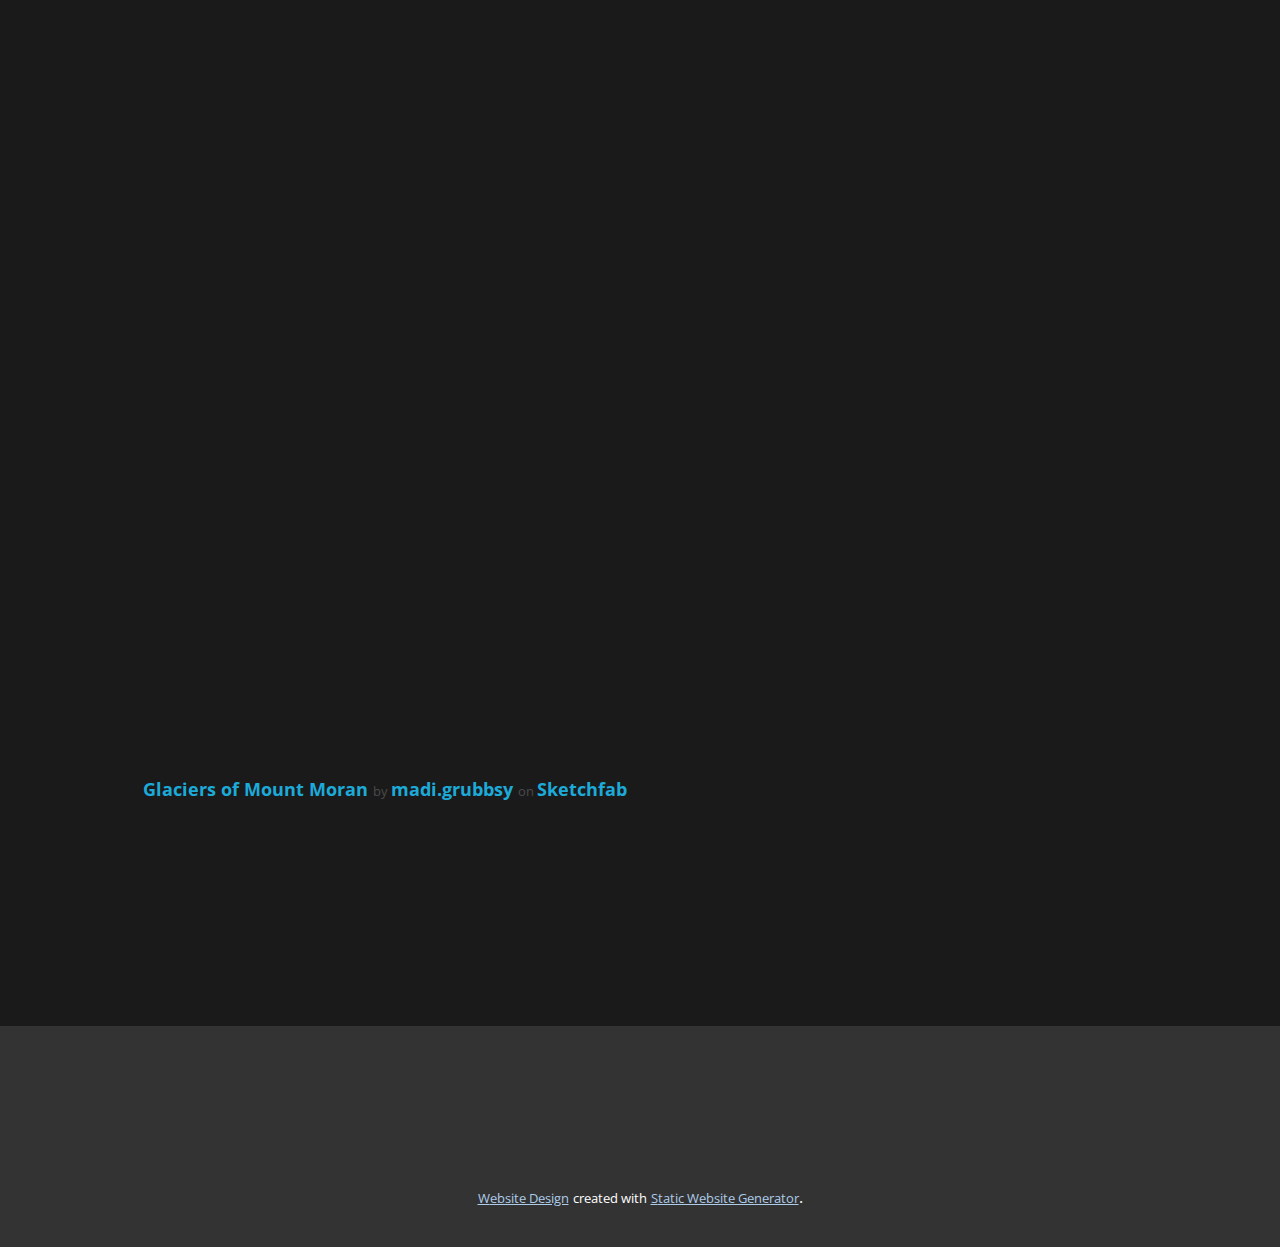
<file: index.html>
<!DOCTYPE html>
<html style="font-size: 16px;" lang="en"><head>
    <meta name="viewport" content="width=device-width, initial-scale=1.0">
    <meta charset="utf-8">
    <meta name="keywords" content="">
    <meta name="description" content="">
    <title>Home</title>
    <link rel="stylesheet" href="nicepage.css" media="screen">
<link rel="stylesheet" href="Home.css" media="screen">
    <script class="u-script" type="text/javascript" src="jquery.js" defer=""></script>
    <script class="u-script" type="text/javascript" src="nicepage.js" defer=""></script>
    <meta name="generator" content="Nicepage 5.17.1, nicepage.com">
    <link id="u-theme-google-font" rel="stylesheet" href="https://fonts.googleapis.com/css?family=Roboto:100,100i,300,300i,400,400i,500,500i,700,700i,900,900i|Open+Sans:300,300i,400,400i,500,500i,600,600i,700,700i,800,800i">
    
    
    
    <script type="application/ld+json">{
		"@context": "http://schema.org",
		"@type": "Organization",
		"name": "Site3"
}</script>
    <meta name="theme-color" content="#478ac9">
    <meta property="og:title" content="Home">
    <meta property="og:description" content="">
    <meta property="og:type" content="website">
  <meta data-intl-tel-input-cdn-path="intlTelInput/"></head>
  <body data-home-page="Home.html" data-home-page-title="Home" class="u-body u-xl-mode" data-lang="en">
    <section class="u-clearfix u-grey-90 u-section-1" id="sec-33be">
      <div class="u-clearfix u-sheet u-sheet-1">
        <div class="u-clearfix u-custom-html u-custom-html-1">
          <div class="sketchfab-embed-wrapper">
            <iframe title="Glaciers of Mount Moran" frameborder="0" allowfullscreen="" mozallowfullscreen="true" webkitallowfullscreen="true" allow="autoplay; fullscreen; xr-spatial-tracking" xr-spatial-tracking="" execution-while-out-of-viewport="" execution-while-not-rendered="" web-share="" width="1000" height="600" src="https://sketchfab.com/models/2e7efb008a8d41e18da222446f30d599/embed?autostart=1&amp;annotations_visible=1"></iframe>
            <p style="font-size: 13px; font-weight: normal; margin: 5px; color: #4A4A4A;">
              <a href="https://sketchfab.com/3d-models/glaciers-of-mount-moran-2e7efb008a8d41e18da222446f30d599?utm_medium=embed&amp;utm_campaign=share-popup&amp;utm_content=2e7efb008a8d41e18da222446f30d599" target="_blank" rel="nofollow" style="font-weight: bold; color: #1CAAD9;"> Glaciers of Mount Moran </a> by <a href="https://sketchfab.com/madi.grubbsy?utm_medium=embed&amp;utm_campaign=share-popup&amp;utm_content=2e7efb008a8d41e18da222446f30d599" target="_blank" rel="nofollow" style="font-weight: bold; color: #1CAAD9;"> madi.grubbsy </a> on <a href="https://sketchfab.com?utm_medium=embed&amp;utm_campaign=share-popup&amp;utm_content=2e7efb008a8d41e18da222446f30d599" target="_blank" rel="nofollow" style="font-weight: bold; color: #1CAAD9;">Sketchfab</a>
            </p>
          </div>
        </div>
      </div>
    </section>
    
    
    
    <footer class="u-align-center u-clearfix u-footer u-grey-80 u-footer" id="sec-cf91"><div class="u-clearfix u-sheet u-sheet-1"></div></footer>
    <section class="u-backlink u-clearfix u-grey-80">
      <a class="u-link" href="https://nicepage.com/website-design" target="_blank">
        <span>Website Design</span>
      </a>
      <p class="u-text">
        <span>created with</span>
      </p>
      <a class="u-link" href="https://nicepage.com/static-site-generator" target="_blank">
        <span>Static Website Generator</span>
      </a>. 
    </section>
  
</body></html>
</file>
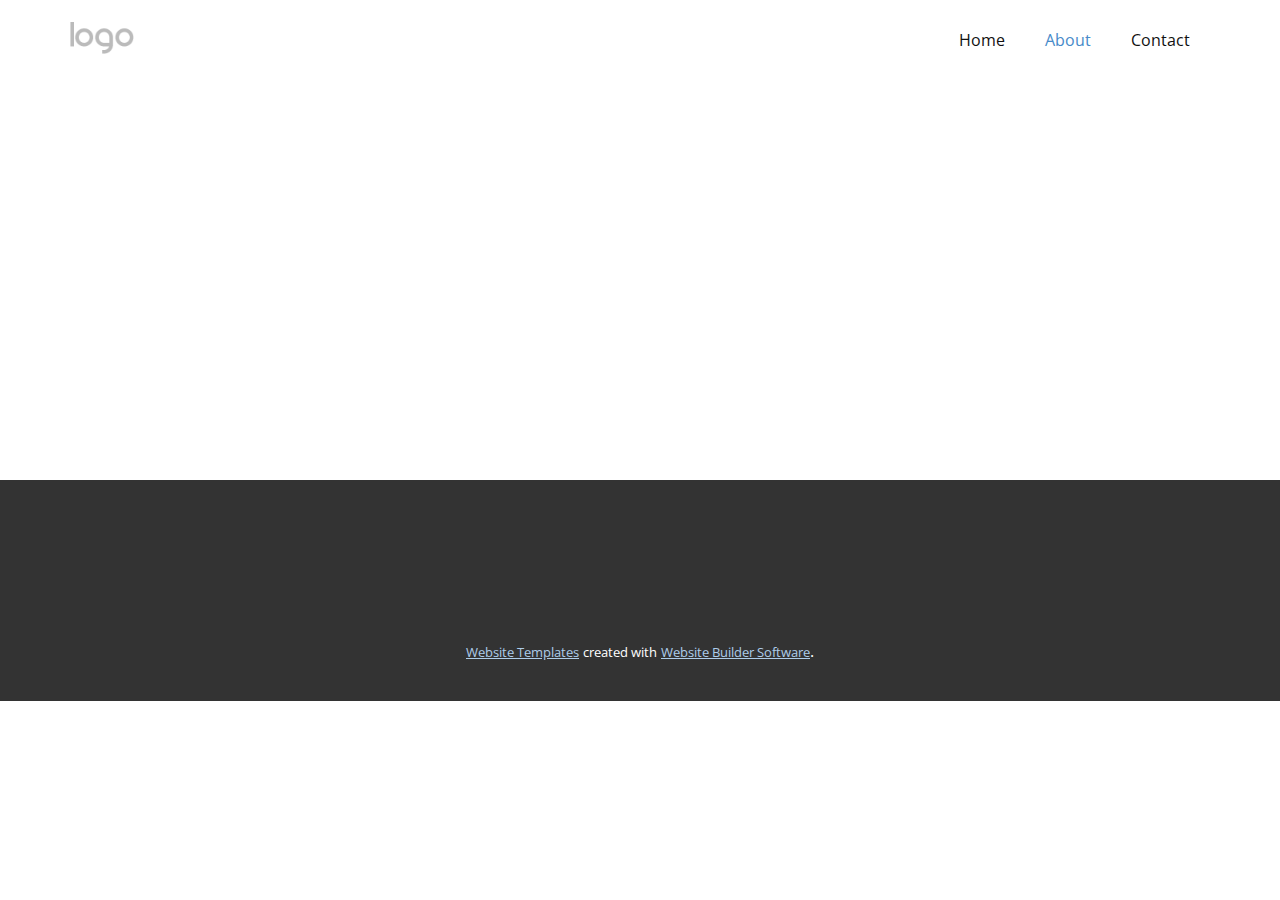
<file: About.html>
<!DOCTYPE html>
<html style="font-size: 16px;" lang="en"><head>
    <meta name="viewport" content="width=device-width, initial-scale=1.0">
    <meta charset="utf-8">
    <meta name="keywords" content="">
    <meta name="description" content="">
    <title>About</title>
    <link rel="stylesheet" href="nicepage.css" media="screen">
<link rel="stylesheet" href="About.css" media="screen">
    <script class="u-script" type="text/javascript" src="jquery.js" defer=""></script>
    <script class="u-script" type="text/javascript" src="nicepage.js" defer=""></script>
    <meta name="generator" content="Nicepage 5.17.1, nicepage.com">
    <link id="u-theme-google-font" rel="stylesheet" href="https://fonts.googleapis.com/css?family=Roboto:100,100i,300,300i,400,400i,500,500i,700,700i,900,900i|Open+Sans:300,300i,400,400i,500,500i,600,600i,700,700i,800,800i">
    
    
    
    <script type="application/ld+json">{
		"@context": "http://schema.org",
		"@type": "Organization",
		"name": "Site3",
		"logo": "images/default-logo.png"
}</script>
    <meta name="theme-color" content="#478ac9">
    <meta property="og:title" content="About">
    <meta property="og:description" content="">
    <meta property="og:type" content="website">
  <meta data-intl-tel-input-cdn-path="intlTelInput/"></head>
  <body class="u-body u-xl-mode" data-lang="en"><header class="u-clearfix u-header u-header" id="sec-cfe3"><div class="u-clearfix u-sheet u-valign-middle u-sheet-1">
        <a href="https://nicepage.com" class="u-image u-logo u-image-1">
          <img src="images/default-logo.png" class="u-logo-image u-logo-image-1">
        </a>
        <nav class="u-menu u-menu-dropdown u-offcanvas u-menu-1">
          <div class="menu-collapse" style="font-size: 1rem; letter-spacing: 0px;">
            <a class="u-button-style u-custom-left-right-menu-spacing u-custom-padding-bottom u-custom-top-bottom-menu-spacing u-nav-link u-text-active-palette-1-base u-text-hover-palette-2-base" href="#">
              <svg class="u-svg-link" viewBox="0 0 24 24"><use xmlns:xlink="http://www.w3.org/1999/xlink" xlink:href="#menu-hamburger"></use></svg>
              <svg class="u-svg-content" version="1.1" id="menu-hamburger" viewBox="0 0 16 16" x="0px" y="0px" xmlns:xlink="http://www.w3.org/1999/xlink" xmlns="http://www.w3.org/2000/svg"><g><rect y="1" width="16" height="2"></rect><rect y="7" width="16" height="2"></rect><rect y="13" width="16" height="2"></rect>
</g></svg>
            </a>
          </div>
          <div class="u-nav-container">
            <ul class="u-nav u-unstyled u-nav-1"><li class="u-nav-item"><a class="u-button-style u-nav-link u-text-active-palette-1-base u-text-hover-palette-2-base" href="Home.html" style="padding: 10px 20px;">Home</a>
</li><li class="u-nav-item"><a class="u-button-style u-nav-link u-text-active-palette-1-base u-text-hover-palette-2-base" href="About.html" style="padding: 10px 20px;">About</a>
</li><li class="u-nav-item"><a class="u-button-style u-nav-link u-text-active-palette-1-base u-text-hover-palette-2-base" href="Contact.html" style="padding: 10px 20px;">Contact</a>
</li></ul>
          </div>
          <div class="u-nav-container-collapse">
            <div class="u-black u-container-style u-inner-container-layout u-opacity u-opacity-95 u-sidenav">
              <div class="u-inner-container-layout u-sidenav-overflow">
                <div class="u-menu-close"></div>
                <ul class="u-align-center u-nav u-popupmenu-items u-unstyled u-nav-2"><li class="u-nav-item"><a class="u-button-style u-nav-link" href="Home.html">Home</a>
</li><li class="u-nav-item"><a class="u-button-style u-nav-link" href="About.html">About</a>
</li><li class="u-nav-item"><a class="u-button-style u-nav-link" href="Contact.html">Contact</a>
</li></ul>
              </div>
            </div>
            <div class="u-black u-menu-overlay u-opacity u-opacity-70"></div>
          </div>
        </nav>
      </div></header>
    <section class="u-clearfix u-section-1" id="sec-f088">
      <div class="u-clearfix u-sheet u-sheet-1"></div>
    </section>
    
    
    
    <footer class="u-align-center u-clearfix u-footer u-grey-80 u-footer" id="sec-cf91"><div class="u-clearfix u-sheet u-sheet-1"></div></footer>
    <section class="u-backlink u-clearfix u-grey-80">
      <a class="u-link" href="https://nicepage.com/website-templates" target="_blank">
        <span>Website Templates</span>
      </a>
      <p class="u-text">
        <span>created with</span>
      </p>
      <a class="u-link" href="" target="_blank">
        <span>Website Builder Software</span>
      </a>. 
    </section>
  
</body></html>
</file>
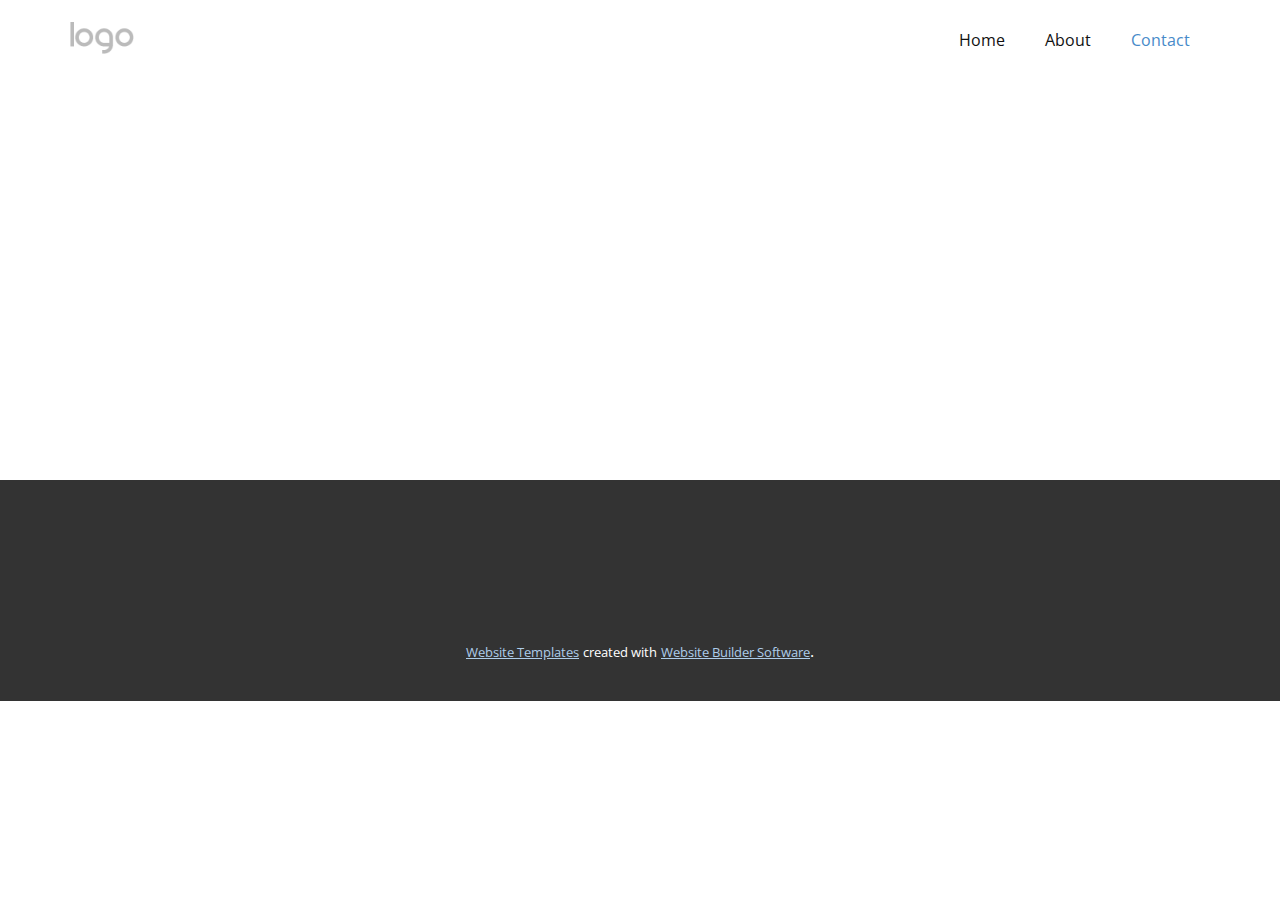
<file: Contact.html>
<!DOCTYPE html>
<html style="font-size: 16px;" lang="en"><head>
    <meta name="viewport" content="width=device-width, initial-scale=1.0">
    <meta charset="utf-8">
    <meta name="keywords" content="">
    <meta name="description" content="">
    <title>Contact</title>
    <link rel="stylesheet" href="nicepage.css" media="screen">
<link rel="stylesheet" href="Contact.css" media="screen">
    <script class="u-script" type="text/javascript" src="jquery.js" defer=""></script>
    <script class="u-script" type="text/javascript" src="nicepage.js" defer=""></script>
    <meta name="generator" content="Nicepage 5.17.1, nicepage.com">
    <link id="u-theme-google-font" rel="stylesheet" href="https://fonts.googleapis.com/css?family=Roboto:100,100i,300,300i,400,400i,500,500i,700,700i,900,900i|Open+Sans:300,300i,400,400i,500,500i,600,600i,700,700i,800,800i">
    
    
    
    <script type="application/ld+json">{
		"@context": "http://schema.org",
		"@type": "Organization",
		"name": "Site3",
		"logo": "images/default-logo.png"
}</script>
    <meta name="theme-color" content="#478ac9">
    <meta property="og:title" content="Contact">
    <meta property="og:description" content="">
    <meta property="og:type" content="website">
  <meta data-intl-tel-input-cdn-path="intlTelInput/"></head>
  <body class="u-body u-xl-mode" data-lang="en"><header class="u-clearfix u-header u-header" id="sec-cfe3"><div class="u-clearfix u-sheet u-valign-middle u-sheet-1">
        <a href="https://nicepage.com" class="u-image u-logo u-image-1">
          <img src="images/default-logo.png" class="u-logo-image u-logo-image-1">
        </a>
        <nav class="u-menu u-menu-dropdown u-offcanvas u-menu-1">
          <div class="menu-collapse" style="font-size: 1rem; letter-spacing: 0px;">
            <a class="u-button-style u-custom-left-right-menu-spacing u-custom-padding-bottom u-custom-top-bottom-menu-spacing u-nav-link u-text-active-palette-1-base u-text-hover-palette-2-base" href="#">
              <svg class="u-svg-link" viewBox="0 0 24 24"><use xmlns:xlink="http://www.w3.org/1999/xlink" xlink:href="#menu-hamburger"></use></svg>
              <svg class="u-svg-content" version="1.1" id="menu-hamburger" viewBox="0 0 16 16" x="0px" y="0px" xmlns:xlink="http://www.w3.org/1999/xlink" xmlns="http://www.w3.org/2000/svg"><g><rect y="1" width="16" height="2"></rect><rect y="7" width="16" height="2"></rect><rect y="13" width="16" height="2"></rect>
</g></svg>
            </a>
          </div>
          <div class="u-nav-container">
            <ul class="u-nav u-unstyled u-nav-1"><li class="u-nav-item"><a class="u-button-style u-nav-link u-text-active-palette-1-base u-text-hover-palette-2-base" href="Home.html" style="padding: 10px 20px;">Home</a>
</li><li class="u-nav-item"><a class="u-button-style u-nav-link u-text-active-palette-1-base u-text-hover-palette-2-base" href="About.html" style="padding: 10px 20px;">About</a>
</li><li class="u-nav-item"><a class="u-button-style u-nav-link u-text-active-palette-1-base u-text-hover-palette-2-base" href="Contact.html" style="padding: 10px 20px;">Contact</a>
</li></ul>
          </div>
          <div class="u-nav-container-collapse">
            <div class="u-black u-container-style u-inner-container-layout u-opacity u-opacity-95 u-sidenav">
              <div class="u-inner-container-layout u-sidenav-overflow">
                <div class="u-menu-close"></div>
                <ul class="u-align-center u-nav u-popupmenu-items u-unstyled u-nav-2"><li class="u-nav-item"><a class="u-button-style u-nav-link" href="Home.html">Home</a>
</li><li class="u-nav-item"><a class="u-button-style u-nav-link" href="About.html">About</a>
</li><li class="u-nav-item"><a class="u-button-style u-nav-link" href="Contact.html">Contact</a>
</li></ul>
              </div>
            </div>
            <div class="u-black u-menu-overlay u-opacity u-opacity-70"></div>
          </div>
        </nav>
      </div></header>
    <section class="u-clearfix u-section-1" id="sec-ded2">
      <div class="u-clearfix u-sheet u-sheet-1"></div>
    </section>
    
    
    
    <footer class="u-align-center u-clearfix u-footer u-grey-80 u-footer" id="sec-cf91"><div class="u-clearfix u-sheet u-sheet-1"></div></footer>
    <section class="u-backlink u-clearfix u-grey-80">
      <a class="u-link" href="https://nicepage.com/website-templates" target="_blank">
        <span>Website Templates</span>
      </a>
      <p class="u-text">
        <span>created with</span>
      </p>
      <a class="u-link" href="" target="_blank">
        <span>Website Builder Software</span>
      </a>. 
    </section>
  
</body></html>
</file>
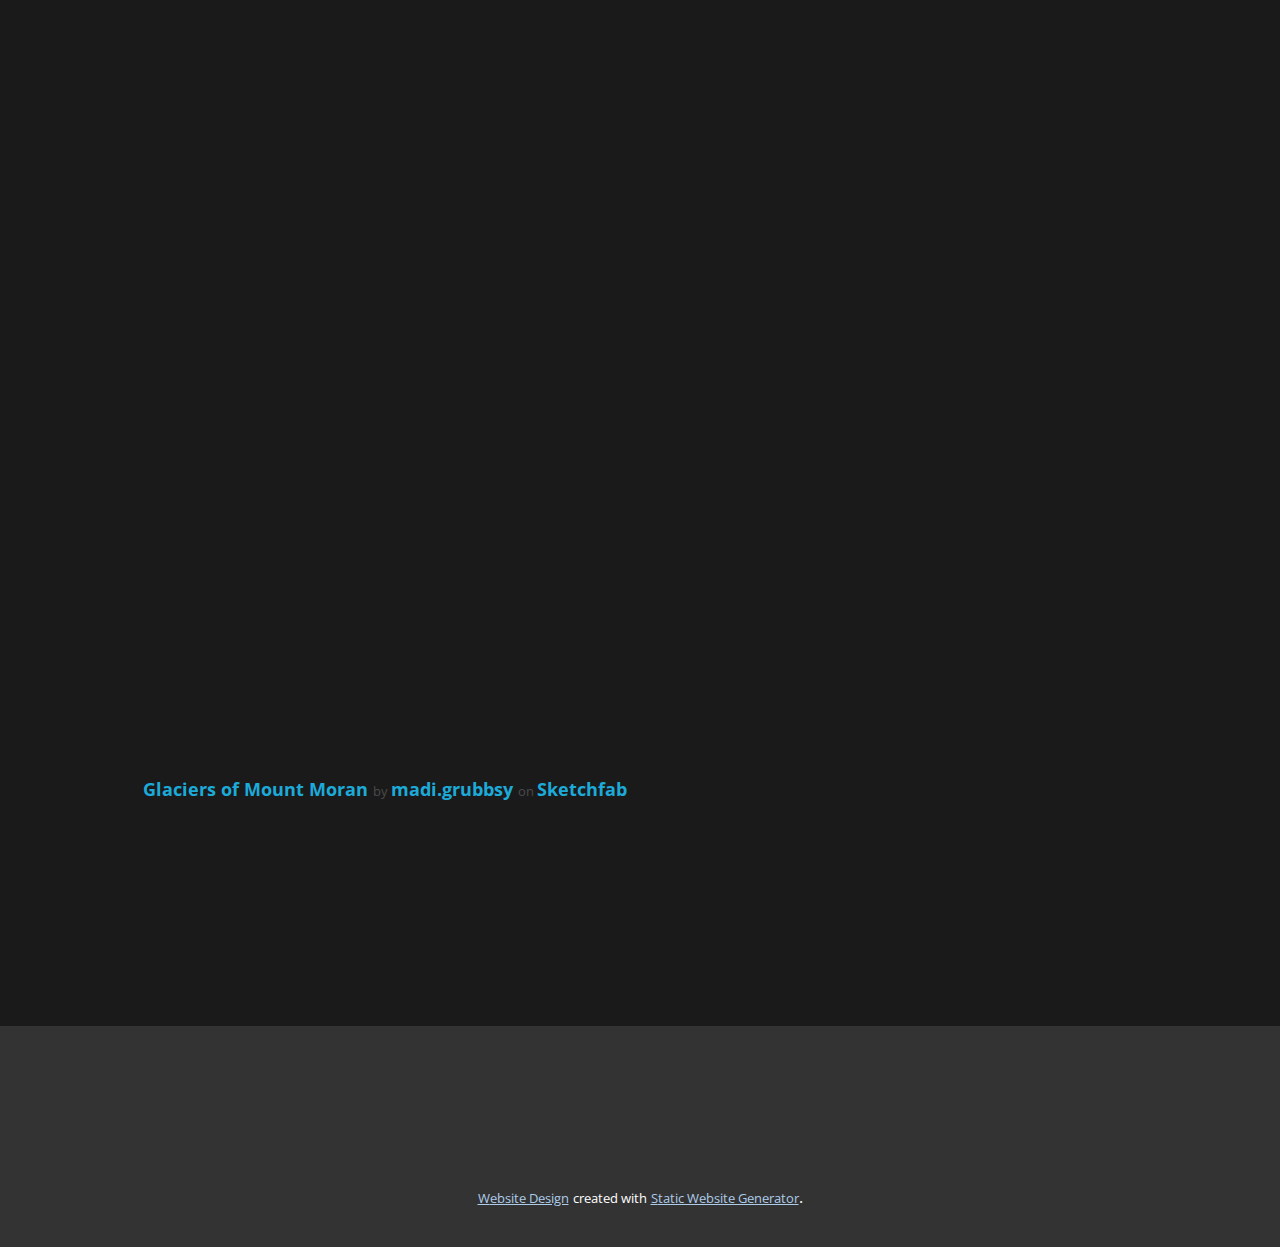
<file: Home.html>
<!DOCTYPE html>
<html style="font-size: 16px;" lang="en"><head>
    <meta name="viewport" content="width=device-width, initial-scale=1.0">
    <meta charset="utf-8">
    <meta name="keywords" content="">
    <meta name="description" content="">
    <title>Home</title>
    <link rel="stylesheet" href="nicepage.css" media="screen">
<link rel="stylesheet" href="Home.css" media="screen">
    <script class="u-script" type="text/javascript" src="jquery.js" defer=""></script>
    <script class="u-script" type="text/javascript" src="nicepage.js" defer=""></script>
    <meta name="generator" content="Nicepage 5.17.1, nicepage.com">
    <link id="u-theme-google-font" rel="stylesheet" href="https://fonts.googleapis.com/css?family=Roboto:100,100i,300,300i,400,400i,500,500i,700,700i,900,900i|Open+Sans:300,300i,400,400i,500,500i,600,600i,700,700i,800,800i">
    
    
    
    <script type="application/ld+json">{
		"@context": "http://schema.org",
		"@type": "Organization",
		"name": "Site3"
}</script>
    <meta name="theme-color" content="#478ac9">
    <meta property="og:title" content="Home">
    <meta property="og:description" content="">
    <meta property="og:type" content="website">
  <meta data-intl-tel-input-cdn-path="intlTelInput/"></head>
  <body class="u-body u-xl-mode" data-lang="en">
    <section class="u-clearfix u-grey-90 u-section-1" id="sec-33be">
      <div class="u-clearfix u-sheet u-sheet-1">
        <div class="u-clearfix u-custom-html u-custom-html-1">
          <div class="sketchfab-embed-wrapper">
            <iframe title="Glaciers of Mount Moran" frameborder="0" allowfullscreen="" mozallowfullscreen="true" webkitallowfullscreen="true" allow="autoplay; fullscreen; xr-spatial-tracking" xr-spatial-tracking="" execution-while-out-of-viewport="" execution-while-not-rendered="" web-share="" width="1000" height="600" src="https://sketchfab.com/models/2e7efb008a8d41e18da222446f30d599/embed?autostart=1&amp;annotations_visible=1"></iframe>
            <p style="font-size: 13px; font-weight: normal; margin: 5px; color: #4A4A4A;">
              <a href="https://sketchfab.com/3d-models/glaciers-of-mount-moran-2e7efb008a8d41e18da222446f30d599?utm_medium=embed&amp;utm_campaign=share-popup&amp;utm_content=2e7efb008a8d41e18da222446f30d599" target="_blank" rel="nofollow" style="font-weight: bold; color: #1CAAD9;"> Glaciers of Mount Moran </a> by <a href="https://sketchfab.com/madi.grubbsy?utm_medium=embed&amp;utm_campaign=share-popup&amp;utm_content=2e7efb008a8d41e18da222446f30d599" target="_blank" rel="nofollow" style="font-weight: bold; color: #1CAAD9;"> madi.grubbsy </a> on <a href="https://sketchfab.com?utm_medium=embed&amp;utm_campaign=share-popup&amp;utm_content=2e7efb008a8d41e18da222446f30d599" target="_blank" rel="nofollow" style="font-weight: bold; color: #1CAAD9;">Sketchfab</a>
            </p>
          </div>
        </div>
      </div>
    </section>
    
    
    
    <footer class="u-align-center u-clearfix u-footer u-grey-80 u-footer" id="sec-cf91"><div class="u-clearfix u-sheet u-sheet-1"></div></footer>
    <section class="u-backlink u-clearfix u-grey-80">
      <a class="u-link" href="https://nicepage.com/website-design" target="_blank">
        <span>Website Design</span>
      </a>
      <p class="u-text">
        <span>created with</span>
      </p>
      <a class="u-link" href="https://nicepage.com/static-site-generator" target="_blank">
        <span>Static Website Generator</span>
      </a>. 
    </section>
  
</body></html>
</file>
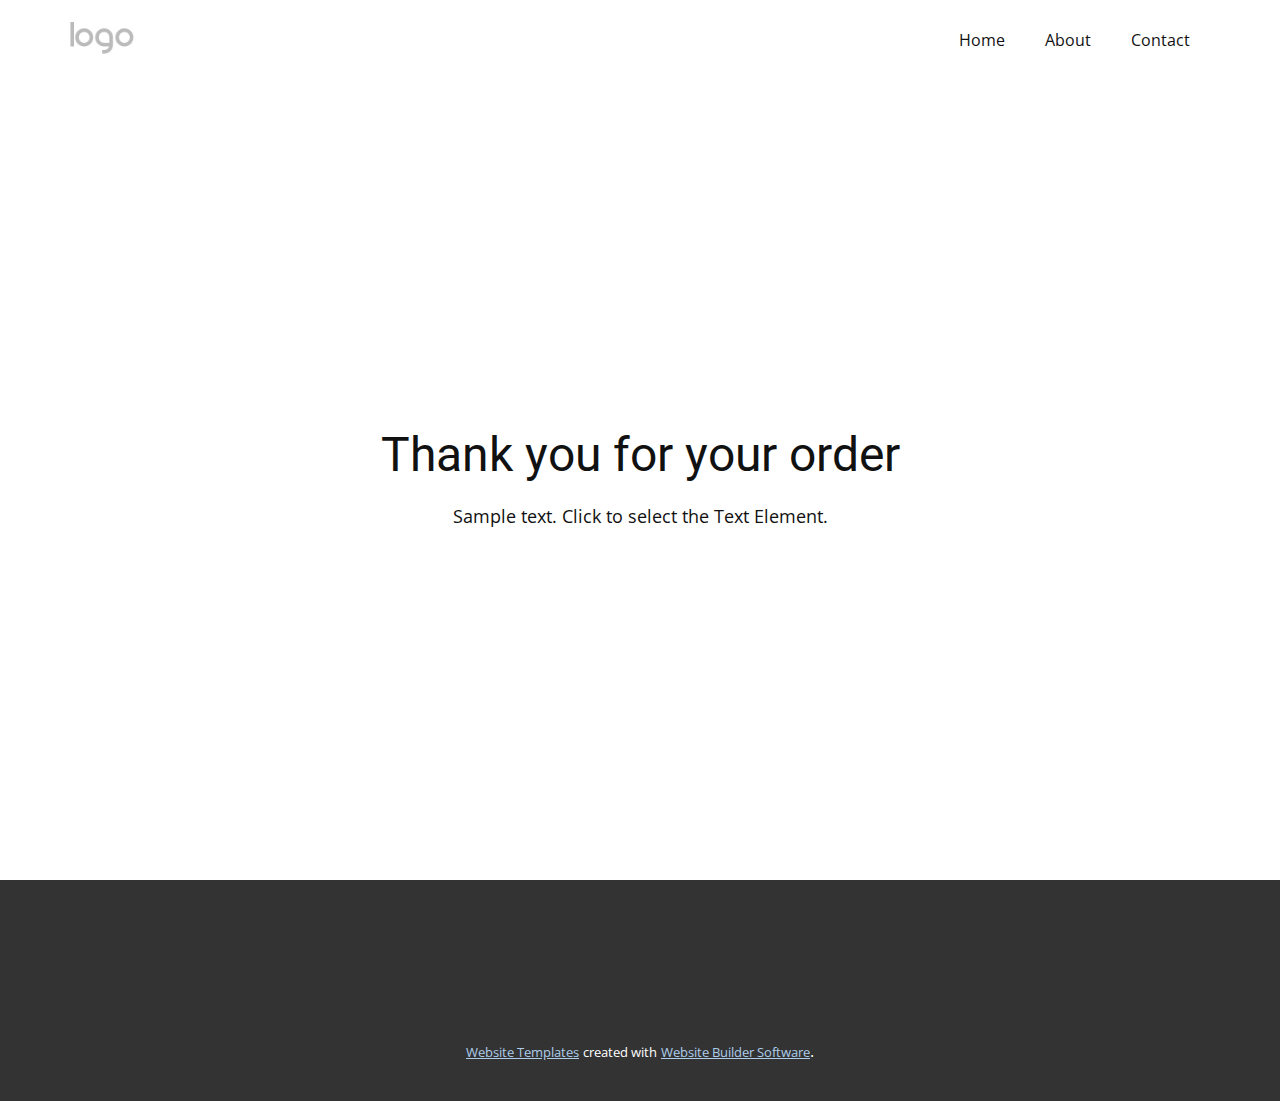
<file: thank-you-page.html>
<!DOCTYPE html>
<html style="font-size: 16px;" lang="en"><head>
    <meta name="viewport" content="width=device-width, initial-scale=1.0">
    <meta charset="utf-8">
    <meta name="keywords" content="Thank you for your order">
    <meta name="description" content="">
    <title>Thank You Page Template</title>
    <link rel="stylesheet" href="nicepage.css" media="screen">
<link rel="stylesheet" href="Thank-You-Page-Template.css" media="screen">
    <script class="u-script" type="text/javascript" src="jquery.js" defer=""></script>
    <script class="u-script" type="text/javascript" src="nicepage.js" defer=""></script>
    <meta name="generator" content="Nicepage 5.17.1, nicepage.com">
    <link id="u-theme-google-font" rel="stylesheet" href="https://fonts.googleapis.com/css?family=Roboto:100,100i,300,300i,400,400i,500,500i,700,700i,900,900i|Open+Sans:300,300i,400,400i,500,500i,600,600i,700,700i,800,800i">
    
    
    
    <script type="application/ld+json">{
		"@context": "http://schema.org",
		"@type": "Organization",
		"name": "Site3",
		"logo": "images/default-logo.png"
}</script>
    <meta name="theme-color" content="#478ac9">
    <meta property="og:title" content="Thank You Page Template">
    <meta property="og:description" content="">
    <meta property="og:type" content="website">
  <meta data-intl-tel-input-cdn-path="intlTelInput/"></head>
  <body class="u-body u-xl-mode" data-lang="en"><header class="u-clearfix u-header u-header" id="sec-cfe3"><div class="u-clearfix u-sheet u-valign-middle u-sheet-1">
        <a href="https://nicepage.com" class="u-image u-logo u-image-1">
          <img src="images/default-logo.png" class="u-logo-image u-logo-image-1">
        </a>
        <nav class="u-menu u-menu-dropdown u-offcanvas u-menu-1">
          <div class="menu-collapse" style="font-size: 1rem; letter-spacing: 0px;">
            <a class="u-button-style u-custom-left-right-menu-spacing u-custom-padding-bottom u-custom-top-bottom-menu-spacing u-nav-link u-text-active-palette-1-base u-text-hover-palette-2-base" href="#">
              <svg class="u-svg-link" viewBox="0 0 24 24"><use xmlns:xlink="http://www.w3.org/1999/xlink" xlink:href="#menu-hamburger"></use></svg>
              <svg class="u-svg-content" version="1.1" id="menu-hamburger" viewBox="0 0 16 16" x="0px" y="0px" xmlns:xlink="http://www.w3.org/1999/xlink" xmlns="http://www.w3.org/2000/svg"><g><rect y="1" width="16" height="2"></rect><rect y="7" width="16" height="2"></rect><rect y="13" width="16" height="2"></rect>
</g></svg>
            </a>
          </div>
          <div class="u-nav-container">
            <ul class="u-nav u-unstyled u-nav-1"><li class="u-nav-item"><a class="u-button-style u-nav-link u-text-active-palette-1-base u-text-hover-palette-2-base" href="Home.html" style="padding: 10px 20px;">Home</a>
</li><li class="u-nav-item"><a class="u-button-style u-nav-link u-text-active-palette-1-base u-text-hover-palette-2-base" href="About.html" style="padding: 10px 20px;">About</a>
</li><li class="u-nav-item"><a class="u-button-style u-nav-link u-text-active-palette-1-base u-text-hover-palette-2-base" href="Contact.html" style="padding: 10px 20px;">Contact</a>
</li></ul>
          </div>
          <div class="u-nav-container-collapse">
            <div class="u-black u-container-style u-inner-container-layout u-opacity u-opacity-95 u-sidenav">
              <div class="u-inner-container-layout u-sidenav-overflow">
                <div class="u-menu-close"></div>
                <ul class="u-align-center u-nav u-popupmenu-items u-unstyled u-nav-2"><li class="u-nav-item"><a class="u-button-style u-nav-link" href="Home.html">Home</a>
</li><li class="u-nav-item"><a class="u-button-style u-nav-link" href="About.html">About</a>
</li><li class="u-nav-item"><a class="u-button-style u-nav-link" href="Contact.html">Contact</a>
</li></ul>
              </div>
            </div>
            <div class="u-black u-menu-overlay u-opacity u-opacity-70"></div>
          </div>
        </nav>
      </div></header>
    <section class="u-align-center u-clearfix u-container-align-center u-section-1" id="sec-e776">
      <div class="u-clearfix u-sheet u-valign-middle u-sheet-1">
        <h2 class="u-align-center u-text u-text-default u-text-1"> Thank you for your order</h2>
        <p class="u-align-center u-text u-text-default u-text-2">Sample text. Click to select the Text Element.</p>
      </div>
    </section>
    
    
    
    <footer class="u-align-center u-clearfix u-footer u-grey-80 u-footer" id="sec-cf91"><div class="u-clearfix u-sheet u-sheet-1"></div></footer>
    <section class="u-backlink u-clearfix u-grey-80">
      <a class="u-link" href="https://nicepage.com/website-templates" target="_blank">
        <span>Website Templates</span>
      </a>
      <p class="u-text">
        <span>created with</span>
      </p>
      <a class="u-link" href="" target="_blank">
        <span>Website Builder Software</span>
      </a>. 
    </section>
  
</body></html>
</file>
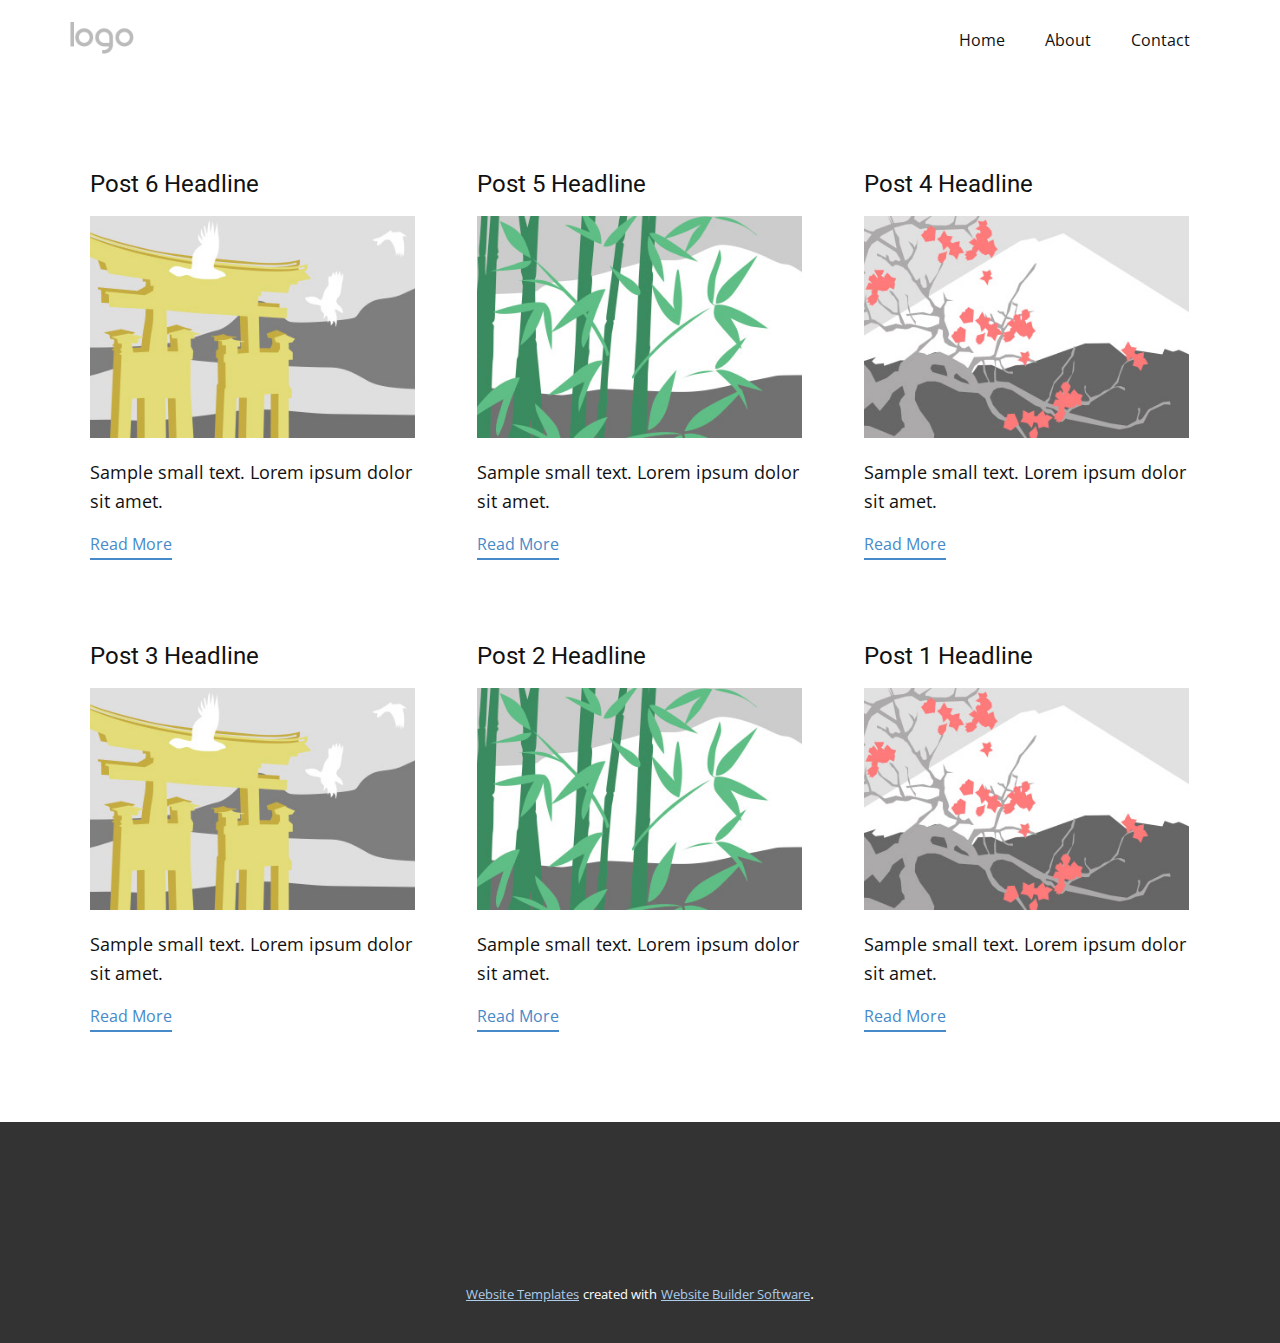
<file: blog/blog.html>
<!DOCTYPE html>
<html style="font-size: 16px;" lang="en"><head>
    <meta name="viewport" content="width=device-width, initial-scale=1.0">
    <meta charset="utf-8">
    <meta name="keywords" content="">
    <meta name="description" content="">
    <title>Blog Template</title>
    <link rel="stylesheet" href="../nicepage.css" media="screen">
<link rel="stylesheet" href="../Blog-Template.css" media="screen">
    <script class="u-script" type="text/javascript" src="../jquery.js" defer=""></script>
    <script class="u-script" type="text/javascript" src="../nicepage.js" defer=""></script>
    <meta name="generator" content="Nicepage 5.17.1, nicepage.com">
    <link id="u-theme-google-font" rel="stylesheet" href="https://fonts.googleapis.com/css?family=Roboto:100,100i,300,300i,400,400i,500,500i,700,700i,900,900i|Open+Sans:300,300i,400,400i,500,500i,600,600i,700,700i,800,800i">
    
    
    
    <script type="application/ld+json">{
		"@context": "http://schema.org",
		"@type": "Organization",
		"name": "Site3",
		"logo": "images/default-logo.png"
}</script>
    <meta name="theme-color" content="#478ac9">
  <meta data-intl-tel-input-cdn-path="intlTelInput/"></head>
  <body class="u-body u-xl-mode" data-lang="en"><header class="u-clearfix u-header u-header" id="sec-cfe3"><div class="u-clearfix u-sheet u-valign-middle u-sheet-1">
        <a href="https://nicepage.com" class="u-image u-logo u-image-1">
          <img src="../images/default-logo.png" class="u-logo-image u-logo-image-1">
        </a>
        <nav class="u-menu u-menu-dropdown u-offcanvas u-menu-1">
          <div class="menu-collapse" style="font-size: 1rem; letter-spacing: 0px;">
            <a class="u-button-style u-custom-left-right-menu-spacing u-custom-padding-bottom u-custom-top-bottom-menu-spacing u-nav-link u-text-active-palette-1-base u-text-hover-palette-2-base" href="#">
              <svg class="u-svg-link" viewBox="0 0 24 24"><use xmlns:xlink="http://www.w3.org/1999/xlink" xlink:href="#menu-hamburger"></use></svg>
              <svg class="u-svg-content" version="1.1" id="menu-hamburger" viewBox="0 0 16 16" x="0px" y="0px" xmlns:xlink="http://www.w3.org/1999/xlink" xmlns="http://www.w3.org/2000/svg"><g><rect y="1" width="16" height="2"></rect><rect y="7" width="16" height="2"></rect><rect y="13" width="16" height="2"></rect>
</g></svg>
            </a>
          </div>
          <div class="u-nav-container">
            <ul class="u-nav u-unstyled u-nav-1"><li class="u-nav-item"><a class="u-button-style u-nav-link u-text-active-palette-1-base u-text-hover-palette-2-base" href="../Home.html" style="padding: 10px 20px;">Home</a>
</li><li class="u-nav-item"><a class="u-button-style u-nav-link u-text-active-palette-1-base u-text-hover-palette-2-base" href="../About.html" style="padding: 10px 20px;">About</a>
</li><li class="u-nav-item"><a class="u-button-style u-nav-link u-text-active-palette-1-base u-text-hover-palette-2-base" href="../Contact.html" style="padding: 10px 20px;">Contact</a>
</li></ul>
          </div>
          <div class="u-nav-container-collapse">
            <div class="u-black u-container-style u-inner-container-layout u-opacity u-opacity-95 u-sidenav">
              <div class="u-inner-container-layout u-sidenav-overflow">
                <div class="u-menu-close"></div>
                <ul class="u-align-center u-nav u-popupmenu-items u-unstyled u-nav-2"><li class="u-nav-item"><a class="u-button-style u-nav-link" href="../Home.html">Home</a>
</li><li class="u-nav-item"><a class="u-button-style u-nav-link" href="../About.html">About</a>
</li><li class="u-nav-item"><a class="u-button-style u-nav-link" href="../Contact.html">Contact</a>
</li></ul>
              </div>
            </div>
            <div class="u-black u-menu-overlay u-opacity u-opacity-70"></div>
          </div>
        </nav>
      </div></header>
    <section class="u-clearfix u-section-1" id="sec-833b">
      <div class="u-clearfix u-sheet u-valign-middle u-sheet-1"><!--blog--><!--blog_options_json--><!--{"type":"Recent","source":"","tags":"","count":""}--><!--/blog_options_json-->
        <div class="u-blog u-expanded-width u-repeater u-repeater-1"><!--blog_post-->
          <div class="u-blog-post u-container-style u-repeater-item u-white u-repeater-item-1">
            <div class="u-container-layout u-similar-container u-valign-top u-container-layout-1"><!--blog_post_header-->
              <h4 class="u-blog-control u-text u-text-1">
                <a class="u-post-header-link" href="../blog/post-5.html">Post 6 Headline</a>
              </h4><!--/blog_post_header--><!--blog_post_image-->
              <a class="u-post-header-link" href="../blog/post-5.html"><img alt="" class="u-blog-control u-expanded-width u-image u-image-default u-image-1" src="../images/8ad73f3c.jpeg"></a><!--/blog_post_image--><!--blog_post_content-->
              <div class="u-blog-control u-post-content u-text u-text-2 fr-view">Sample small text. Lorem ipsum dolor sit amet.</div><!--/blog_post_content--><!--blog_post_readmore-->
              <a href="../blog/post-5.html" class="u-blog-control u-border-2 u-border-palette-1-base u-btn u-btn-rectangle u-button-style u-none u-btn-1"><!--blog_post_readmore_content--><!--options_json--><!--{"content":"","defaultValue":"Read More"}--><!--/options_json-->Read More<!--/blog_post_readmore_content--></a><!--/blog_post_readmore-->
            </div>
          </div><div class="u-blog-post u-container-style u-repeater-item u-video-cover u-white">
            <div class="u-container-layout u-similar-container u-valign-top u-container-layout-2"><!--blog_post_header-->
              <h4 class="u-blog-control u-text u-text-3">
                <a class="u-post-header-link" href="../blog/post-4.html">Post 5 Headline</a>
              </h4><!--/blog_post_header--><!--blog_post_image-->
              <a class="u-post-header-link" href="../blog/post-4.html"><img alt="" class="u-blog-control u-expanded-width u-image u-image-default u-image-2" src="../images/68f64b9d.jpeg"></a><!--/blog_post_image--><!--blog_post_content-->
              <div class="u-blog-control u-post-content u-text u-text-4 fr-view">Sample small text. Lorem ipsum dolor sit amet.</div><!--/blog_post_content--><!--blog_post_readmore-->
              <a href="../blog/post-4.html" class="u-blog-control u-border-2 u-border-palette-1-base u-btn u-btn-rectangle u-button-style u-none u-btn-2"><!--blog_post_readmore_content--><!--options_json--><!--{"content":"","defaultValue":"Read More"}--><!--/options_json-->Read More<!--/blog_post_readmore_content--></a><!--/blog_post_readmore-->
            </div>
          </div><div class="u-blog-post u-container-style u-repeater-item u-video-cover u-white">
            <div class="u-container-layout u-similar-container u-valign-top u-container-layout-3"><!--blog_post_header-->
              <h4 class="u-blog-control u-text u-text-5">
                <a class="u-post-header-link" href="../blog/post-3.html">Post 4 Headline</a>
              </h4><!--/blog_post_header--><!--blog_post_image-->
              <a class="u-post-header-link" href="../blog/post-3.html"><img alt="" class="u-blog-control u-expanded-width u-image u-image-default u-image-3" src="../images/0fd3416c.jpeg"></a><!--/blog_post_image--><!--blog_post_content-->
              <div class="u-blog-control u-post-content u-text u-text-6 fr-view">Sample small text. Lorem ipsum dolor sit amet.</div><!--/blog_post_content--><!--blog_post_readmore-->
              <a href="../blog/post-3.html" class="u-blog-control u-border-2 u-border-palette-1-base u-btn u-btn-rectangle u-button-style u-none u-btn-3"><!--blog_post_readmore_content--><!--options_json--><!--{"content":"","defaultValue":"Read More"}--><!--/options_json-->Read More<!--/blog_post_readmore_content--></a><!--/blog_post_readmore-->
            </div>
          </div><div class="u-blog-post u-container-style u-repeater-item u-white u-repeater-item-1">
            <div class="u-container-layout u-similar-container u-valign-top u-container-layout-1"><!--blog_post_header-->
              <h4 class="u-blog-control u-text u-text-1">
                <a class="u-post-header-link" href="../blog/post-2.html">Post 3 Headline</a>
              </h4><!--/blog_post_header--><!--blog_post_image-->
              <a class="u-post-header-link" href="../blog/post-2.html"><img alt="" class="u-blog-control u-expanded-width u-image u-image-default u-image-1" src="../images/8ad73f3c.jpeg"></a><!--/blog_post_image--><!--blog_post_content-->
              <div class="u-blog-control u-post-content u-text u-text-2 fr-view">Sample small text. Lorem ipsum dolor sit amet.</div><!--/blog_post_content--><!--blog_post_readmore-->
              <a href="../blog/post-2.html" class="u-blog-control u-border-2 u-border-palette-1-base u-btn u-btn-rectangle u-button-style u-none u-btn-1"><!--blog_post_readmore_content--><!--options_json--><!--{"content":"","defaultValue":"Read More"}--><!--/options_json-->Read More<!--/blog_post_readmore_content--></a><!--/blog_post_readmore-->
            </div>
          </div><div class="u-blog-post u-container-style u-repeater-item u-video-cover u-white">
            <div class="u-container-layout u-similar-container u-valign-top u-container-layout-2"><!--blog_post_header-->
              <h4 class="u-blog-control u-text u-text-3">
                <a class="u-post-header-link" href="../blog/post-1.html">Post 2 Headline</a>
              </h4><!--/blog_post_header--><!--blog_post_image-->
              <a class="u-post-header-link" href="../blog/post-1.html"><img alt="" class="u-blog-control u-expanded-width u-image u-image-default u-image-2" src="../images/68f64b9d.jpeg"></a><!--/blog_post_image--><!--blog_post_content-->
              <div class="u-blog-control u-post-content u-text u-text-4 fr-view">Sample small text. Lorem ipsum dolor sit amet.</div><!--/blog_post_content--><!--blog_post_readmore-->
              <a href="../blog/post-1.html" class="u-blog-control u-border-2 u-border-palette-1-base u-btn u-btn-rectangle u-button-style u-none u-btn-2"><!--blog_post_readmore_content--><!--options_json--><!--{"content":"","defaultValue":"Read More"}--><!--/options_json-->Read More<!--/blog_post_readmore_content--></a><!--/blog_post_readmore-->
            </div>
          </div><div class="u-blog-post u-container-style u-repeater-item u-video-cover u-white">
            <div class="u-container-layout u-similar-container u-valign-top u-container-layout-3"><!--blog_post_header-->
              <h4 class="u-blog-control u-text u-text-5">
                <a class="u-post-header-link" href="../blog/post.html">Post 1 Headline</a>
              </h4><!--/blog_post_header--><!--blog_post_image-->
              <a class="u-post-header-link" href="../blog/post.html"><img alt="" class="u-blog-control u-expanded-width u-image u-image-default u-image-3" src="../images/0fd3416c.jpeg"></a><!--/blog_post_image--><!--blog_post_content-->
              <div class="u-blog-control u-post-content u-text u-text-6 fr-view">Sample small text. Lorem ipsum dolor sit amet.</div><!--/blog_post_content--><!--blog_post_readmore-->
              <a href="../blog/post.html" class="u-blog-control u-border-2 u-border-palette-1-base u-btn u-btn-rectangle u-button-style u-none u-btn-3"><!--blog_post_readmore_content--><!--options_json--><!--{"content":"","defaultValue":"Read More"}--><!--/options_json-->Read More<!--/blog_post_readmore_content--></a><!--/blog_post_readmore-->
            </div>
          </div><!--/blog_post--><!--blog_post-->
          <!--/blog_post--><!--blog_post-->
          <!--/blog_post-->
        </div><!--/blog-->
      </div>
    </section>
    
    
    
    <footer class="u-align-center u-clearfix u-footer u-grey-80 u-footer" id="sec-cf91"><div class="u-clearfix u-sheet u-sheet-1"></div></footer>
    <section class="u-backlink u-clearfix u-grey-80">
      <a class="u-link" href="https://nicepage.com/website-templates" target="_blank">
        <span>Website Templates</span>
      </a>
      <p class="u-text">
        <span>created with</span>
      </p>
      <a class="u-link" href="" target="_blank">
        <span>Website Builder Software</span>
      </a>. 
    </section>
  
</body></html>
</file>
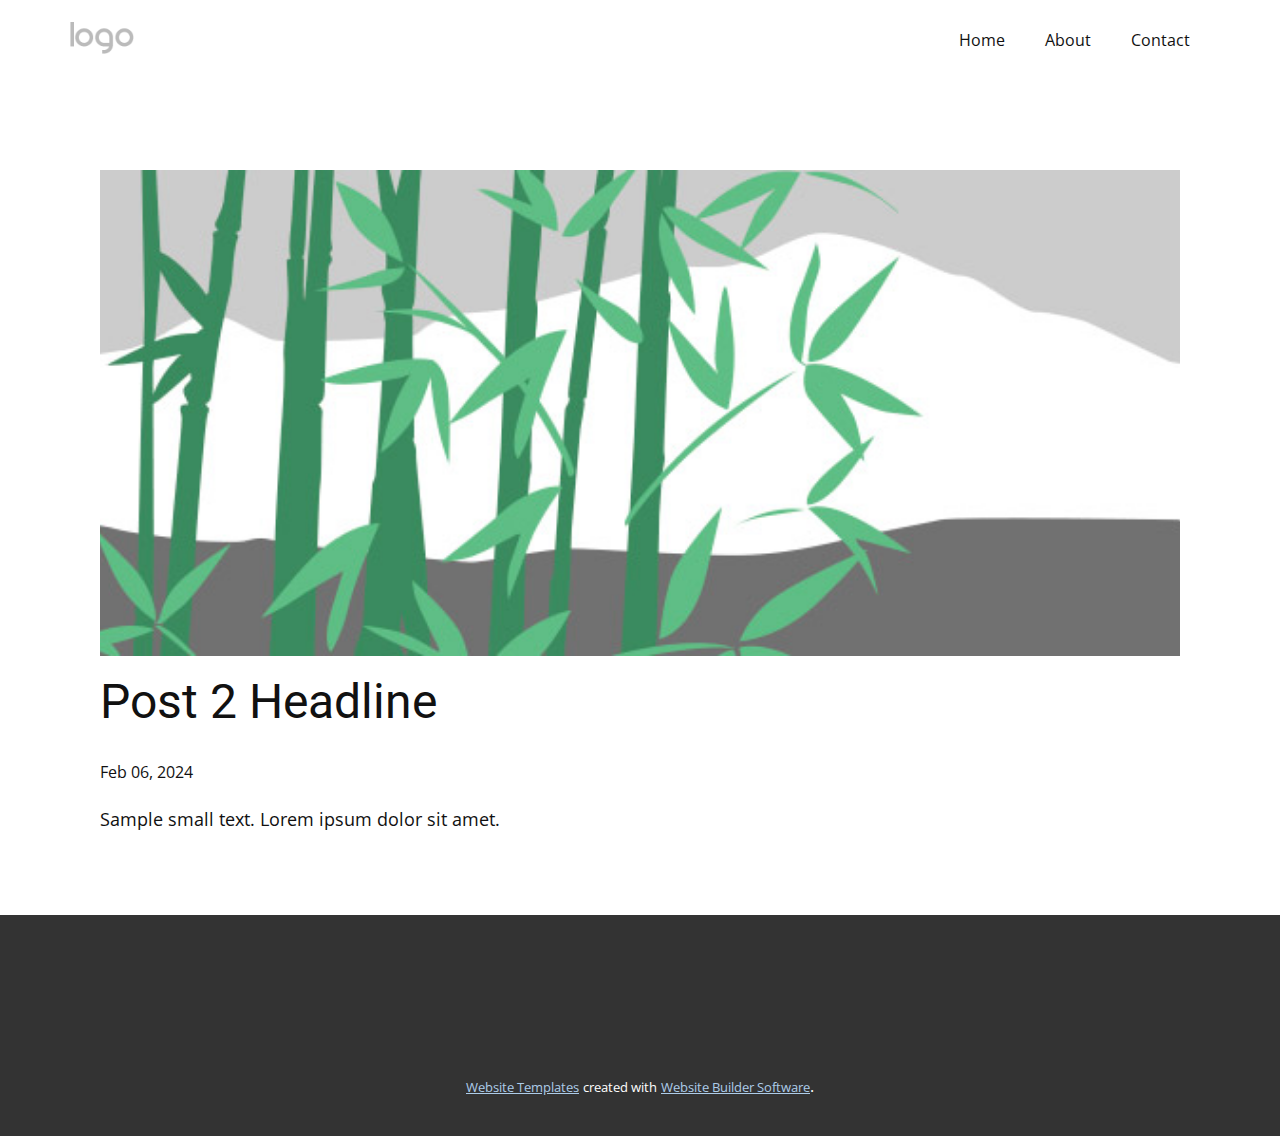
<file: blog/post-1.html>
<!DOCTYPE html>
<html style="font-size: 16px;" lang="en"><head>
    <meta name="viewport" content="width=device-width, initial-scale=1.0">
    <meta charset="utf-8">
    <meta name="keywords" content="Post 1 Headline">
    <meta name="description" content="">
    <title>Post 2 Headline</title>
    <link rel="stylesheet" href="../nicepage.css" media="screen">
<link rel="stylesheet" href="../Post-Template.css" media="screen">
    <script class="u-script" type="text/javascript" src="../jquery.js" defer=""></script>
    <script class="u-script" type="text/javascript" src="../nicepage.js" defer=""></script>
    <meta name="generator" content="Nicepage 5.17.1, nicepage.com">
    <link id="u-theme-google-font" rel="stylesheet" href="https://fonts.googleapis.com/css?family=Roboto:100,100i,300,300i,400,400i,500,500i,700,700i,900,900i|Open+Sans:300,300i,400,400i,500,500i,600,600i,700,700i,800,800i">
    
    
    
    <script type="application/ld+json">{
		"@context": "http://schema.org",
		"@type": "Organization",
		"name": "Site3",
		"logo": "images/default-logo.png"
}</script>
    <meta name="theme-color" content="#478ac9">
  <meta data-intl-tel-input-cdn-path="intlTelInput/"></head>
  <body class="u-body u-xl-mode" data-lang="en"><header class="u-clearfix u-header u-header" id="sec-cfe3"><div class="u-clearfix u-sheet u-valign-middle u-sheet-1">
        <a href="https://nicepage.com" class="u-image u-logo u-image-1">
          <img src="../images/default-logo.png" class="u-logo-image u-logo-image-1">
        </a>
        <nav class="u-menu u-menu-dropdown u-offcanvas u-menu-1">
          <div class="menu-collapse" style="font-size: 1rem; letter-spacing: 0px;">
            <a class="u-button-style u-custom-left-right-menu-spacing u-custom-padding-bottom u-custom-top-bottom-menu-spacing u-nav-link u-text-active-palette-1-base u-text-hover-palette-2-base" href="#">
              <svg class="u-svg-link" viewBox="0 0 24 24"><use xmlns:xlink="http://www.w3.org/1999/xlink" xlink:href="#menu-hamburger"></use></svg>
              <svg class="u-svg-content" version="1.1" id="menu-hamburger" viewBox="0 0 16 16" x="0px" y="0px" xmlns:xlink="http://www.w3.org/1999/xlink" xmlns="http://www.w3.org/2000/svg"><g><rect y="1" width="16" height="2"></rect><rect y="7" width="16" height="2"></rect><rect y="13" width="16" height="2"></rect>
</g></svg>
            </a>
          </div>
          <div class="u-nav-container">
            <ul class="u-nav u-unstyled u-nav-1"><li class="u-nav-item"><a class="u-button-style u-nav-link u-text-active-palette-1-base u-text-hover-palette-2-base" href="../Home.html" style="padding: 10px 20px;">Home</a>
</li><li class="u-nav-item"><a class="u-button-style u-nav-link u-text-active-palette-1-base u-text-hover-palette-2-base" href="../About.html" style="padding: 10px 20px;">About</a>
</li><li class="u-nav-item"><a class="u-button-style u-nav-link u-text-active-palette-1-base u-text-hover-palette-2-base" href="../Contact.html" style="padding: 10px 20px;">Contact</a>
</li></ul>
          </div>
          <div class="u-nav-container-collapse">
            <div class="u-black u-container-style u-inner-container-layout u-opacity u-opacity-95 u-sidenav">
              <div class="u-inner-container-layout u-sidenav-overflow">
                <div class="u-menu-close"></div>
                <ul class="u-align-center u-nav u-popupmenu-items u-unstyled u-nav-2"><li class="u-nav-item"><a class="u-button-style u-nav-link" href="../Home.html">Home</a>
</li><li class="u-nav-item"><a class="u-button-style u-nav-link" href="../About.html">About</a>
</li><li class="u-nav-item"><a class="u-button-style u-nav-link" href="../Contact.html">Contact</a>
</li></ul>
              </div>
            </div>
            <div class="u-black u-menu-overlay u-opacity u-opacity-70"></div>
          </div>
        </nav>
      </div></header>
    <section class="u-align-center u-clearfix u-section-1" id="sec-2a1e">
      <div class="u-clearfix u-sheet u-valign-middle-md u-valign-middle-sm u-valign-middle-xs u-sheet-1"><!--post_details--><!--post_details_options_json--><!--{"source":""}--><!--/post_details_options_json--><!--blog_post-->
        <div class="u-container-style u-expanded-width u-post-details u-post-details-1">
          <div class="u-container-layout u-valign-middle u-container-layout-1"><!--blog_post_image-->
            <img alt="" class="u-blog-control u-expanded-width u-image u-image-default u-image-1" src="../images/68f64b9d.jpeg"><!--/blog_post_image--><!--blog_post_header-->
            <h2 class="u-blog-control u-text u-text-1">Post 2 Headline</h2><!--/blog_post_header--><!--blog_post_metadata-->
            <div class="u-blog-control u-metadata u-metadata-1"><!--blog_post_metadata_date-->
              <span class="u-meta-date u-meta-icon">Feb 06, 2024</span><!--/blog_post_metadata_date--><!--blog_post_metadata_category-->
              <!--/blog_post_metadata_category--><!--blog_post_metadata_comments-->
              <!--/blog_post_metadata_comments-->
            </div><!--/blog_post_metadata--><!--blog_post_content-->
            <div class="u-align-justify u-blog-control u-post-content u-text u-text-2 fr-view">
  Sample small text. Lorem ipsum dolor sit amet.
  </div><!--/blog_post_content-->
          </div>
        </div><!--/blog_post--><!--/post_details-->
      </div>
    </section>
    
    
    
    <footer class="u-align-center u-clearfix u-footer u-grey-80 u-footer" id="sec-cf91"><div class="u-clearfix u-sheet u-sheet-1"></div></footer>
    <section class="u-backlink u-clearfix u-grey-80">
      <a class="u-link" href="https://nicepage.com/website-templates" target="_blank">
        <span>Website Templates</span>
      </a>
      <p class="u-text">
        <span>created with</span>
      </p>
      <a class="u-link" href="" target="_blank">
        <span>Website Builder Software</span>
      </a>. 
    </section>
  
</body></html>
</file>
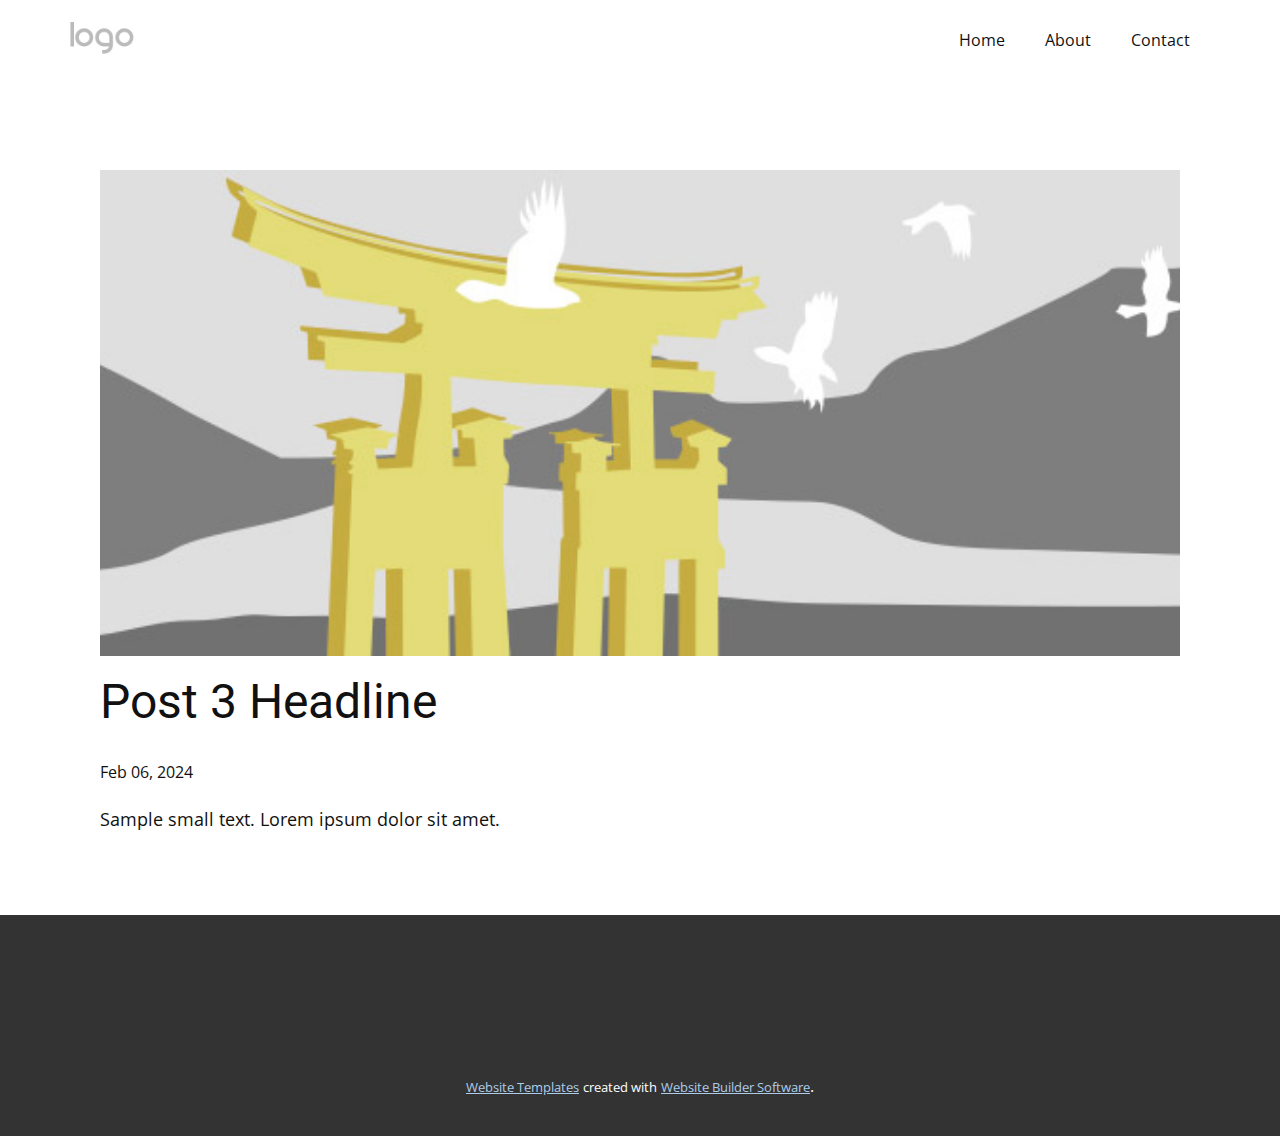
<file: blog/post-2.html>
<!DOCTYPE html>
<html style="font-size: 16px;" lang="en"><head>
    <meta name="viewport" content="width=device-width, initial-scale=1.0">
    <meta charset="utf-8">
    <meta name="keywords" content="Post 1 Headline">
    <meta name="description" content="">
    <title>Post 3 Headline</title>
    <link rel="stylesheet" href="../nicepage.css" media="screen">
<link rel="stylesheet" href="../Post-Template.css" media="screen">
    <script class="u-script" type="text/javascript" src="../jquery.js" defer=""></script>
    <script class="u-script" type="text/javascript" src="../nicepage.js" defer=""></script>
    <meta name="generator" content="Nicepage 5.17.1, nicepage.com">
    <link id="u-theme-google-font" rel="stylesheet" href="https://fonts.googleapis.com/css?family=Roboto:100,100i,300,300i,400,400i,500,500i,700,700i,900,900i|Open+Sans:300,300i,400,400i,500,500i,600,600i,700,700i,800,800i">
    
    
    
    <script type="application/ld+json">{
		"@context": "http://schema.org",
		"@type": "Organization",
		"name": "Site3",
		"logo": "images/default-logo.png"
}</script>
    <meta name="theme-color" content="#478ac9">
  <meta data-intl-tel-input-cdn-path="intlTelInput/"></head>
  <body class="u-body u-xl-mode" data-lang="en"><header class="u-clearfix u-header u-header" id="sec-cfe3"><div class="u-clearfix u-sheet u-valign-middle u-sheet-1">
        <a href="https://nicepage.com" class="u-image u-logo u-image-1">
          <img src="../images/default-logo.png" class="u-logo-image u-logo-image-1">
        </a>
        <nav class="u-menu u-menu-dropdown u-offcanvas u-menu-1">
          <div class="menu-collapse" style="font-size: 1rem; letter-spacing: 0px;">
            <a class="u-button-style u-custom-left-right-menu-spacing u-custom-padding-bottom u-custom-top-bottom-menu-spacing u-nav-link u-text-active-palette-1-base u-text-hover-palette-2-base" href="#">
              <svg class="u-svg-link" viewBox="0 0 24 24"><use xmlns:xlink="http://www.w3.org/1999/xlink" xlink:href="#menu-hamburger"></use></svg>
              <svg class="u-svg-content" version="1.1" id="menu-hamburger" viewBox="0 0 16 16" x="0px" y="0px" xmlns:xlink="http://www.w3.org/1999/xlink" xmlns="http://www.w3.org/2000/svg"><g><rect y="1" width="16" height="2"></rect><rect y="7" width="16" height="2"></rect><rect y="13" width="16" height="2"></rect>
</g></svg>
            </a>
          </div>
          <div class="u-nav-container">
            <ul class="u-nav u-unstyled u-nav-1"><li class="u-nav-item"><a class="u-button-style u-nav-link u-text-active-palette-1-base u-text-hover-palette-2-base" href="../Home.html" style="padding: 10px 20px;">Home</a>
</li><li class="u-nav-item"><a class="u-button-style u-nav-link u-text-active-palette-1-base u-text-hover-palette-2-base" href="../About.html" style="padding: 10px 20px;">About</a>
</li><li class="u-nav-item"><a class="u-button-style u-nav-link u-text-active-palette-1-base u-text-hover-palette-2-base" href="../Contact.html" style="padding: 10px 20px;">Contact</a>
</li></ul>
          </div>
          <div class="u-nav-container-collapse">
            <div class="u-black u-container-style u-inner-container-layout u-opacity u-opacity-95 u-sidenav">
              <div class="u-inner-container-layout u-sidenav-overflow">
                <div class="u-menu-close"></div>
                <ul class="u-align-center u-nav u-popupmenu-items u-unstyled u-nav-2"><li class="u-nav-item"><a class="u-button-style u-nav-link" href="../Home.html">Home</a>
</li><li class="u-nav-item"><a class="u-button-style u-nav-link" href="../About.html">About</a>
</li><li class="u-nav-item"><a class="u-button-style u-nav-link" href="../Contact.html">Contact</a>
</li></ul>
              </div>
            </div>
            <div class="u-black u-menu-overlay u-opacity u-opacity-70"></div>
          </div>
        </nav>
      </div></header>
    <section class="u-align-center u-clearfix u-section-1" id="sec-2a1e">
      <div class="u-clearfix u-sheet u-valign-middle-md u-valign-middle-sm u-valign-middle-xs u-sheet-1"><!--post_details--><!--post_details_options_json--><!--{"source":""}--><!--/post_details_options_json--><!--blog_post-->
        <div class="u-container-style u-expanded-width u-post-details u-post-details-1">
          <div class="u-container-layout u-valign-middle u-container-layout-1"><!--blog_post_image-->
            <img alt="" class="u-blog-control u-expanded-width u-image u-image-default u-image-1" src="../images/8ad73f3c.jpeg"><!--/blog_post_image--><!--blog_post_header-->
            <h2 class="u-blog-control u-text u-text-1">Post 3 Headline</h2><!--/blog_post_header--><!--blog_post_metadata-->
            <div class="u-blog-control u-metadata u-metadata-1"><!--blog_post_metadata_date-->
              <span class="u-meta-date u-meta-icon">Feb 06, 2024</span><!--/blog_post_metadata_date--><!--blog_post_metadata_category-->
              <!--/blog_post_metadata_category--><!--blog_post_metadata_comments-->
              <!--/blog_post_metadata_comments-->
            </div><!--/blog_post_metadata--><!--blog_post_content-->
            <div class="u-align-justify u-blog-control u-post-content u-text u-text-2 fr-view">
  Sample small text. Lorem ipsum dolor sit amet.
  </div><!--/blog_post_content-->
          </div>
        </div><!--/blog_post--><!--/post_details-->
      </div>
    </section>
    
    
    
    <footer class="u-align-center u-clearfix u-footer u-grey-80 u-footer" id="sec-cf91"><div class="u-clearfix u-sheet u-sheet-1"></div></footer>
    <section class="u-backlink u-clearfix u-grey-80">
      <a class="u-link" href="https://nicepage.com/website-templates" target="_blank">
        <span>Website Templates</span>
      </a>
      <p class="u-text">
        <span>created with</span>
      </p>
      <a class="u-link" href="" target="_blank">
        <span>Website Builder Software</span>
      </a>. 
    </section>
  
</body></html>
</file>
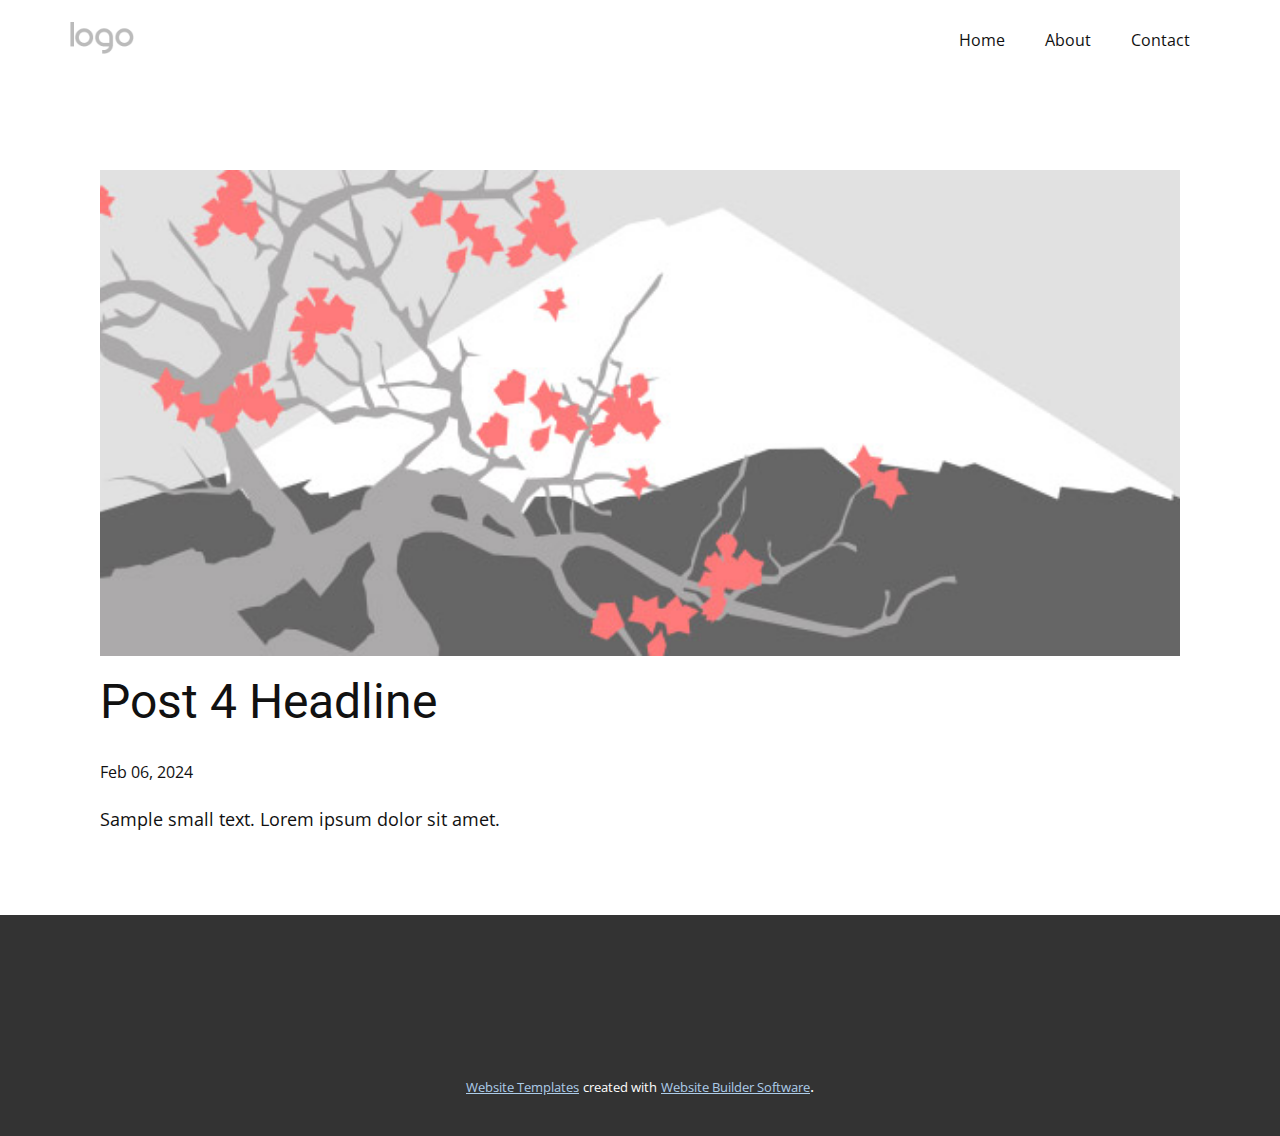
<file: blog/post-3.html>
<!DOCTYPE html>
<html style="font-size: 16px;" lang="en"><head>
    <meta name="viewport" content="width=device-width, initial-scale=1.0">
    <meta charset="utf-8">
    <meta name="keywords" content="Post 1 Headline">
    <meta name="description" content="">
    <title>Post 4 Headline</title>
    <link rel="stylesheet" href="../nicepage.css" media="screen">
<link rel="stylesheet" href="../Post-Template.css" media="screen">
    <script class="u-script" type="text/javascript" src="../jquery.js" defer=""></script>
    <script class="u-script" type="text/javascript" src="../nicepage.js" defer=""></script>
    <meta name="generator" content="Nicepage 5.17.1, nicepage.com">
    <link id="u-theme-google-font" rel="stylesheet" href="https://fonts.googleapis.com/css?family=Roboto:100,100i,300,300i,400,400i,500,500i,700,700i,900,900i|Open+Sans:300,300i,400,400i,500,500i,600,600i,700,700i,800,800i">
    
    
    
    <script type="application/ld+json">{
		"@context": "http://schema.org",
		"@type": "Organization",
		"name": "Site3",
		"logo": "images/default-logo.png"
}</script>
    <meta name="theme-color" content="#478ac9">
  <meta data-intl-tel-input-cdn-path="intlTelInput/"></head>
  <body class="u-body u-xl-mode" data-lang="en"><header class="u-clearfix u-header u-header" id="sec-cfe3"><div class="u-clearfix u-sheet u-valign-middle u-sheet-1">
        <a href="https://nicepage.com" class="u-image u-logo u-image-1">
          <img src="../images/default-logo.png" class="u-logo-image u-logo-image-1">
        </a>
        <nav class="u-menu u-menu-dropdown u-offcanvas u-menu-1">
          <div class="menu-collapse" style="font-size: 1rem; letter-spacing: 0px;">
            <a class="u-button-style u-custom-left-right-menu-spacing u-custom-padding-bottom u-custom-top-bottom-menu-spacing u-nav-link u-text-active-palette-1-base u-text-hover-palette-2-base" href="#">
              <svg class="u-svg-link" viewBox="0 0 24 24"><use xmlns:xlink="http://www.w3.org/1999/xlink" xlink:href="#menu-hamburger"></use></svg>
              <svg class="u-svg-content" version="1.1" id="menu-hamburger" viewBox="0 0 16 16" x="0px" y="0px" xmlns:xlink="http://www.w3.org/1999/xlink" xmlns="http://www.w3.org/2000/svg"><g><rect y="1" width="16" height="2"></rect><rect y="7" width="16" height="2"></rect><rect y="13" width="16" height="2"></rect>
</g></svg>
            </a>
          </div>
          <div class="u-nav-container">
            <ul class="u-nav u-unstyled u-nav-1"><li class="u-nav-item"><a class="u-button-style u-nav-link u-text-active-palette-1-base u-text-hover-palette-2-base" href="../Home.html" style="padding: 10px 20px;">Home</a>
</li><li class="u-nav-item"><a class="u-button-style u-nav-link u-text-active-palette-1-base u-text-hover-palette-2-base" href="../About.html" style="padding: 10px 20px;">About</a>
</li><li class="u-nav-item"><a class="u-button-style u-nav-link u-text-active-palette-1-base u-text-hover-palette-2-base" href="../Contact.html" style="padding: 10px 20px;">Contact</a>
</li></ul>
          </div>
          <div class="u-nav-container-collapse">
            <div class="u-black u-container-style u-inner-container-layout u-opacity u-opacity-95 u-sidenav">
              <div class="u-inner-container-layout u-sidenav-overflow">
                <div class="u-menu-close"></div>
                <ul class="u-align-center u-nav u-popupmenu-items u-unstyled u-nav-2"><li class="u-nav-item"><a class="u-button-style u-nav-link" href="../Home.html">Home</a>
</li><li class="u-nav-item"><a class="u-button-style u-nav-link" href="../About.html">About</a>
</li><li class="u-nav-item"><a class="u-button-style u-nav-link" href="../Contact.html">Contact</a>
</li></ul>
              </div>
            </div>
            <div class="u-black u-menu-overlay u-opacity u-opacity-70"></div>
          </div>
        </nav>
      </div></header>
    <section class="u-align-center u-clearfix u-section-1" id="sec-2a1e">
      <div class="u-clearfix u-sheet u-valign-middle-md u-valign-middle-sm u-valign-middle-xs u-sheet-1"><!--post_details--><!--post_details_options_json--><!--{"source":""}--><!--/post_details_options_json--><!--blog_post-->
        <div class="u-container-style u-expanded-width u-post-details u-post-details-1">
          <div class="u-container-layout u-valign-middle u-container-layout-1"><!--blog_post_image-->
            <img alt="" class="u-blog-control u-expanded-width u-image u-image-default u-image-1" src="../images/0fd3416c.jpeg"><!--/blog_post_image--><!--blog_post_header-->
            <h2 class="u-blog-control u-text u-text-1">Post 4 Headline</h2><!--/blog_post_header--><!--blog_post_metadata-->
            <div class="u-blog-control u-metadata u-metadata-1"><!--blog_post_metadata_date-->
              <span class="u-meta-date u-meta-icon">Feb 06, 2024</span><!--/blog_post_metadata_date--><!--blog_post_metadata_category-->
              <!--/blog_post_metadata_category--><!--blog_post_metadata_comments-->
              <!--/blog_post_metadata_comments-->
            </div><!--/blog_post_metadata--><!--blog_post_content-->
            <div class="u-align-justify u-blog-control u-post-content u-text u-text-2 fr-view">
  Sample small text. Lorem ipsum dolor sit amet.
  </div><!--/blog_post_content-->
          </div>
        </div><!--/blog_post--><!--/post_details-->
      </div>
    </section>
    
    
    
    <footer class="u-align-center u-clearfix u-footer u-grey-80 u-footer" id="sec-cf91"><div class="u-clearfix u-sheet u-sheet-1"></div></footer>
    <section class="u-backlink u-clearfix u-grey-80">
      <a class="u-link" href="https://nicepage.com/website-templates" target="_blank">
        <span>Website Templates</span>
      </a>
      <p class="u-text">
        <span>created with</span>
      </p>
      <a class="u-link" href="" target="_blank">
        <span>Website Builder Software</span>
      </a>. 
    </section>
  
</body></html>
</file>
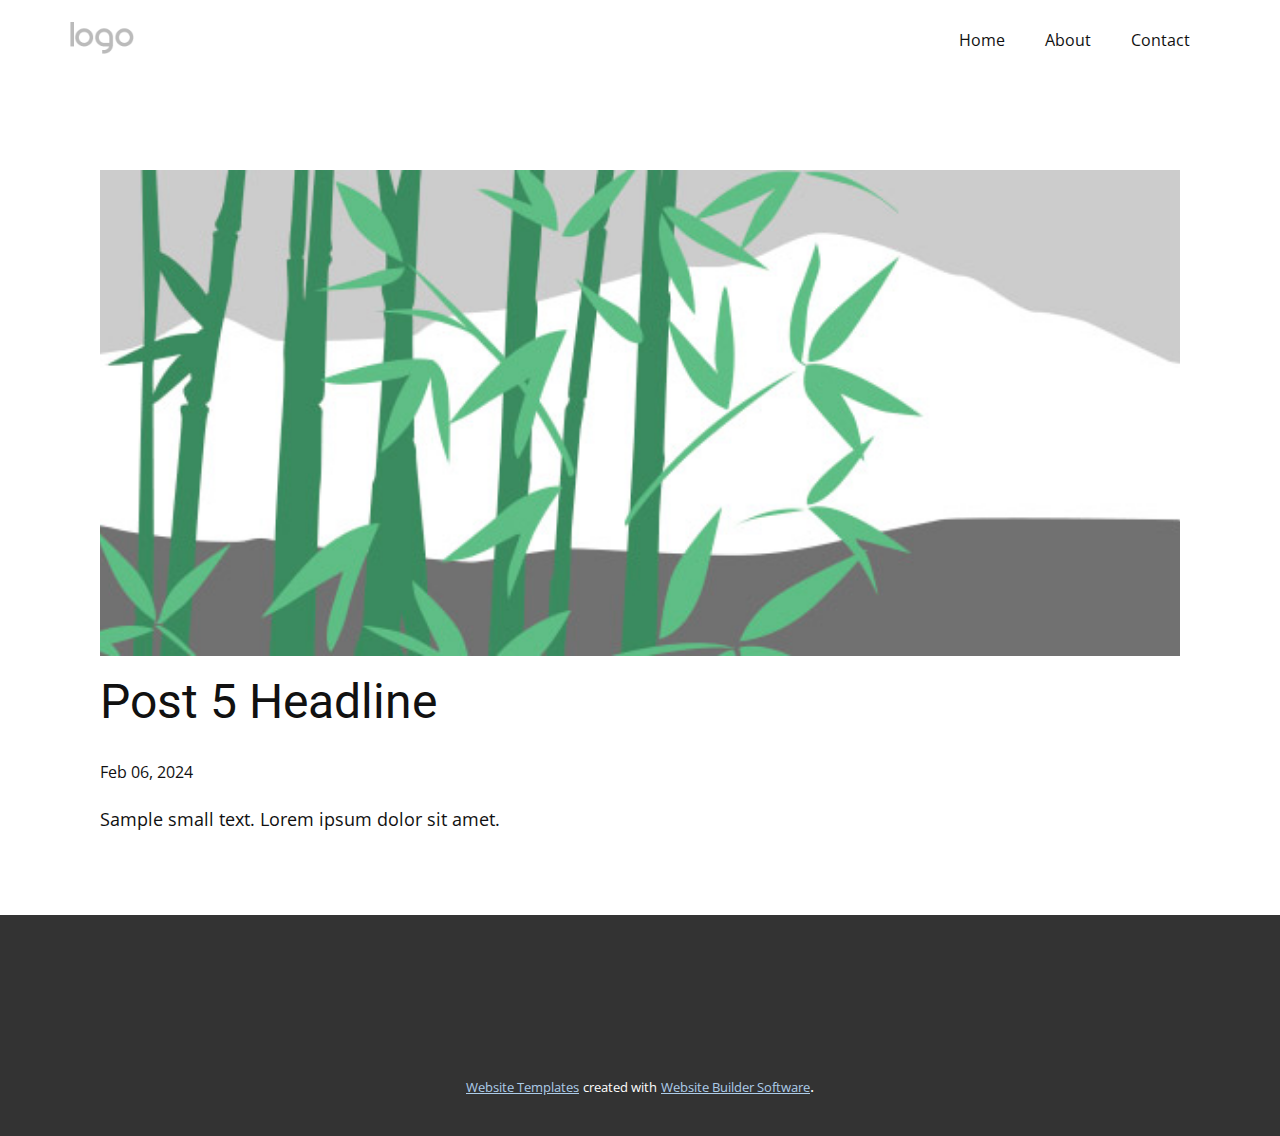
<file: blog/post-4.html>
<!DOCTYPE html>
<html style="font-size: 16px;" lang="en"><head>
    <meta name="viewport" content="width=device-width, initial-scale=1.0">
    <meta charset="utf-8">
    <meta name="keywords" content="Post 1 Headline">
    <meta name="description" content="">
    <title>Post 5 Headline</title>
    <link rel="stylesheet" href="../nicepage.css" media="screen">
<link rel="stylesheet" href="../Post-Template.css" media="screen">
    <script class="u-script" type="text/javascript" src="../jquery.js" defer=""></script>
    <script class="u-script" type="text/javascript" src="../nicepage.js" defer=""></script>
    <meta name="generator" content="Nicepage 5.17.1, nicepage.com">
    <link id="u-theme-google-font" rel="stylesheet" href="https://fonts.googleapis.com/css?family=Roboto:100,100i,300,300i,400,400i,500,500i,700,700i,900,900i|Open+Sans:300,300i,400,400i,500,500i,600,600i,700,700i,800,800i">
    
    
    
    <script type="application/ld+json">{
		"@context": "http://schema.org",
		"@type": "Organization",
		"name": "Site3",
		"logo": "images/default-logo.png"
}</script>
    <meta name="theme-color" content="#478ac9">
  <meta data-intl-tel-input-cdn-path="intlTelInput/"></head>
  <body class="u-body u-xl-mode" data-lang="en"><header class="u-clearfix u-header u-header" id="sec-cfe3"><div class="u-clearfix u-sheet u-valign-middle u-sheet-1">
        <a href="https://nicepage.com" class="u-image u-logo u-image-1">
          <img src="../images/default-logo.png" class="u-logo-image u-logo-image-1">
        </a>
        <nav class="u-menu u-menu-dropdown u-offcanvas u-menu-1">
          <div class="menu-collapse" style="font-size: 1rem; letter-spacing: 0px;">
            <a class="u-button-style u-custom-left-right-menu-spacing u-custom-padding-bottom u-custom-top-bottom-menu-spacing u-nav-link u-text-active-palette-1-base u-text-hover-palette-2-base" href="#">
              <svg class="u-svg-link" viewBox="0 0 24 24"><use xmlns:xlink="http://www.w3.org/1999/xlink" xlink:href="#menu-hamburger"></use></svg>
              <svg class="u-svg-content" version="1.1" id="menu-hamburger" viewBox="0 0 16 16" x="0px" y="0px" xmlns:xlink="http://www.w3.org/1999/xlink" xmlns="http://www.w3.org/2000/svg"><g><rect y="1" width="16" height="2"></rect><rect y="7" width="16" height="2"></rect><rect y="13" width="16" height="2"></rect>
</g></svg>
            </a>
          </div>
          <div class="u-nav-container">
            <ul class="u-nav u-unstyled u-nav-1"><li class="u-nav-item"><a class="u-button-style u-nav-link u-text-active-palette-1-base u-text-hover-palette-2-base" href="../Home.html" style="padding: 10px 20px;">Home</a>
</li><li class="u-nav-item"><a class="u-button-style u-nav-link u-text-active-palette-1-base u-text-hover-palette-2-base" href="../About.html" style="padding: 10px 20px;">About</a>
</li><li class="u-nav-item"><a class="u-button-style u-nav-link u-text-active-palette-1-base u-text-hover-palette-2-base" href="../Contact.html" style="padding: 10px 20px;">Contact</a>
</li></ul>
          </div>
          <div class="u-nav-container-collapse">
            <div class="u-black u-container-style u-inner-container-layout u-opacity u-opacity-95 u-sidenav">
              <div class="u-inner-container-layout u-sidenav-overflow">
                <div class="u-menu-close"></div>
                <ul class="u-align-center u-nav u-popupmenu-items u-unstyled u-nav-2"><li class="u-nav-item"><a class="u-button-style u-nav-link" href="../Home.html">Home</a>
</li><li class="u-nav-item"><a class="u-button-style u-nav-link" href="../About.html">About</a>
</li><li class="u-nav-item"><a class="u-button-style u-nav-link" href="../Contact.html">Contact</a>
</li></ul>
              </div>
            </div>
            <div class="u-black u-menu-overlay u-opacity u-opacity-70"></div>
          </div>
        </nav>
      </div></header>
    <section class="u-align-center u-clearfix u-section-1" id="sec-2a1e">
      <div class="u-clearfix u-sheet u-valign-middle-md u-valign-middle-sm u-valign-middle-xs u-sheet-1"><!--post_details--><!--post_details_options_json--><!--{"source":""}--><!--/post_details_options_json--><!--blog_post-->
        <div class="u-container-style u-expanded-width u-post-details u-post-details-1">
          <div class="u-container-layout u-valign-middle u-container-layout-1"><!--blog_post_image-->
            <img alt="" class="u-blog-control u-expanded-width u-image u-image-default u-image-1" src="../images/68f64b9d.jpeg"><!--/blog_post_image--><!--blog_post_header-->
            <h2 class="u-blog-control u-text u-text-1">Post 5 Headline</h2><!--/blog_post_header--><!--blog_post_metadata-->
            <div class="u-blog-control u-metadata u-metadata-1"><!--blog_post_metadata_date-->
              <span class="u-meta-date u-meta-icon">Feb 06, 2024</span><!--/blog_post_metadata_date--><!--blog_post_metadata_category-->
              <!--/blog_post_metadata_category--><!--blog_post_metadata_comments-->
              <!--/blog_post_metadata_comments-->
            </div><!--/blog_post_metadata--><!--blog_post_content-->
            <div class="u-align-justify u-blog-control u-post-content u-text u-text-2 fr-view">
  Sample small text. Lorem ipsum dolor sit amet.
  </div><!--/blog_post_content-->
          </div>
        </div><!--/blog_post--><!--/post_details-->
      </div>
    </section>
    
    
    
    <footer class="u-align-center u-clearfix u-footer u-grey-80 u-footer" id="sec-cf91"><div class="u-clearfix u-sheet u-sheet-1"></div></footer>
    <section class="u-backlink u-clearfix u-grey-80">
      <a class="u-link" href="https://nicepage.com/website-templates" target="_blank">
        <span>Website Templates</span>
      </a>
      <p class="u-text">
        <span>created with</span>
      </p>
      <a class="u-link" href="" target="_blank">
        <span>Website Builder Software</span>
      </a>. 
    </section>
  
</body></html>
</file>
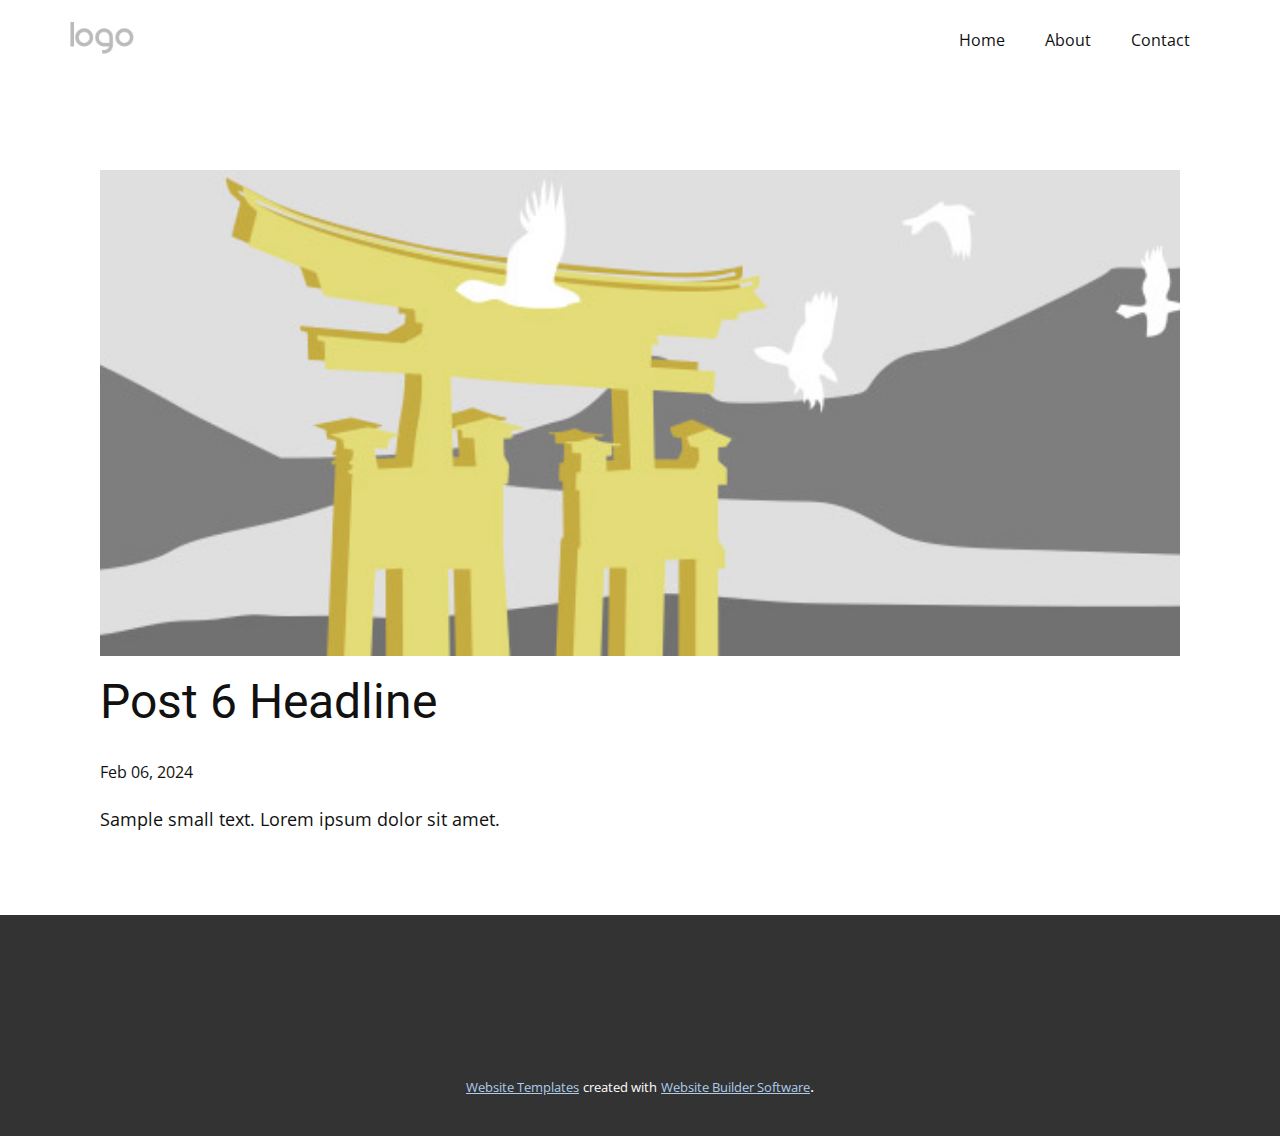
<file: blog/post-5.html>
<!DOCTYPE html>
<html style="font-size: 16px;" lang="en"><head>
    <meta name="viewport" content="width=device-width, initial-scale=1.0">
    <meta charset="utf-8">
    <meta name="keywords" content="Post 1 Headline">
    <meta name="description" content="">
    <title>Post 6 Headline</title>
    <link rel="stylesheet" href="../nicepage.css" media="screen">
<link rel="stylesheet" href="../Post-Template.css" media="screen">
    <script class="u-script" type="text/javascript" src="../jquery.js" defer=""></script>
    <script class="u-script" type="text/javascript" src="../nicepage.js" defer=""></script>
    <meta name="generator" content="Nicepage 5.17.1, nicepage.com">
    <link id="u-theme-google-font" rel="stylesheet" href="https://fonts.googleapis.com/css?family=Roboto:100,100i,300,300i,400,400i,500,500i,700,700i,900,900i|Open+Sans:300,300i,400,400i,500,500i,600,600i,700,700i,800,800i">
    
    
    
    <script type="application/ld+json">{
		"@context": "http://schema.org",
		"@type": "Organization",
		"name": "Site3",
		"logo": "images/default-logo.png"
}</script>
    <meta name="theme-color" content="#478ac9">
  <meta data-intl-tel-input-cdn-path="intlTelInput/"></head>
  <body class="u-body u-xl-mode" data-lang="en"><header class="u-clearfix u-header u-header" id="sec-cfe3"><div class="u-clearfix u-sheet u-valign-middle u-sheet-1">
        <a href="https://nicepage.com" class="u-image u-logo u-image-1">
          <img src="../images/default-logo.png" class="u-logo-image u-logo-image-1">
        </a>
        <nav class="u-menu u-menu-dropdown u-offcanvas u-menu-1">
          <div class="menu-collapse" style="font-size: 1rem; letter-spacing: 0px;">
            <a class="u-button-style u-custom-left-right-menu-spacing u-custom-padding-bottom u-custom-top-bottom-menu-spacing u-nav-link u-text-active-palette-1-base u-text-hover-palette-2-base" href="#">
              <svg class="u-svg-link" viewBox="0 0 24 24"><use xmlns:xlink="http://www.w3.org/1999/xlink" xlink:href="#menu-hamburger"></use></svg>
              <svg class="u-svg-content" version="1.1" id="menu-hamburger" viewBox="0 0 16 16" x="0px" y="0px" xmlns:xlink="http://www.w3.org/1999/xlink" xmlns="http://www.w3.org/2000/svg"><g><rect y="1" width="16" height="2"></rect><rect y="7" width="16" height="2"></rect><rect y="13" width="16" height="2"></rect>
</g></svg>
            </a>
          </div>
          <div class="u-nav-container">
            <ul class="u-nav u-unstyled u-nav-1"><li class="u-nav-item"><a class="u-button-style u-nav-link u-text-active-palette-1-base u-text-hover-palette-2-base" href="../Home.html" style="padding: 10px 20px;">Home</a>
</li><li class="u-nav-item"><a class="u-button-style u-nav-link u-text-active-palette-1-base u-text-hover-palette-2-base" href="../About.html" style="padding: 10px 20px;">About</a>
</li><li class="u-nav-item"><a class="u-button-style u-nav-link u-text-active-palette-1-base u-text-hover-palette-2-base" href="../Contact.html" style="padding: 10px 20px;">Contact</a>
</li></ul>
          </div>
          <div class="u-nav-container-collapse">
            <div class="u-black u-container-style u-inner-container-layout u-opacity u-opacity-95 u-sidenav">
              <div class="u-inner-container-layout u-sidenav-overflow">
                <div class="u-menu-close"></div>
                <ul class="u-align-center u-nav u-popupmenu-items u-unstyled u-nav-2"><li class="u-nav-item"><a class="u-button-style u-nav-link" href="../Home.html">Home</a>
</li><li class="u-nav-item"><a class="u-button-style u-nav-link" href="../About.html">About</a>
</li><li class="u-nav-item"><a class="u-button-style u-nav-link" href="../Contact.html">Contact</a>
</li></ul>
              </div>
            </div>
            <div class="u-black u-menu-overlay u-opacity u-opacity-70"></div>
          </div>
        </nav>
      </div></header>
    <section class="u-align-center u-clearfix u-section-1" id="sec-2a1e">
      <div class="u-clearfix u-sheet u-valign-middle-md u-valign-middle-sm u-valign-middle-xs u-sheet-1"><!--post_details--><!--post_details_options_json--><!--{"source":""}--><!--/post_details_options_json--><!--blog_post-->
        <div class="u-container-style u-expanded-width u-post-details u-post-details-1">
          <div class="u-container-layout u-valign-middle u-container-layout-1"><!--blog_post_image-->
            <img alt="" class="u-blog-control u-expanded-width u-image u-image-default u-image-1" src="../images/8ad73f3c.jpeg"><!--/blog_post_image--><!--blog_post_header-->
            <h2 class="u-blog-control u-text u-text-1">Post 6 Headline</h2><!--/blog_post_header--><!--blog_post_metadata-->
            <div class="u-blog-control u-metadata u-metadata-1"><!--blog_post_metadata_date-->
              <span class="u-meta-date u-meta-icon">Feb 06, 2024</span><!--/blog_post_metadata_date--><!--blog_post_metadata_category-->
              <!--/blog_post_metadata_category--><!--blog_post_metadata_comments-->
              <!--/blog_post_metadata_comments-->
            </div><!--/blog_post_metadata--><!--blog_post_content-->
            <div class="u-align-justify u-blog-control u-post-content u-text u-text-2 fr-view">
  Sample small text. Lorem ipsum dolor sit amet.
  </div><!--/blog_post_content-->
          </div>
        </div><!--/blog_post--><!--/post_details-->
      </div>
    </section>
    
    
    
    <footer class="u-align-center u-clearfix u-footer u-grey-80 u-footer" id="sec-cf91"><div class="u-clearfix u-sheet u-sheet-1"></div></footer>
    <section class="u-backlink u-clearfix u-grey-80">
      <a class="u-link" href="https://nicepage.com/website-templates" target="_blank">
        <span>Website Templates</span>
      </a>
      <p class="u-text">
        <span>created with</span>
      </p>
      <a class="u-link" href="" target="_blank">
        <span>Website Builder Software</span>
      </a>. 
    </section>
  
</body></html>
</file>
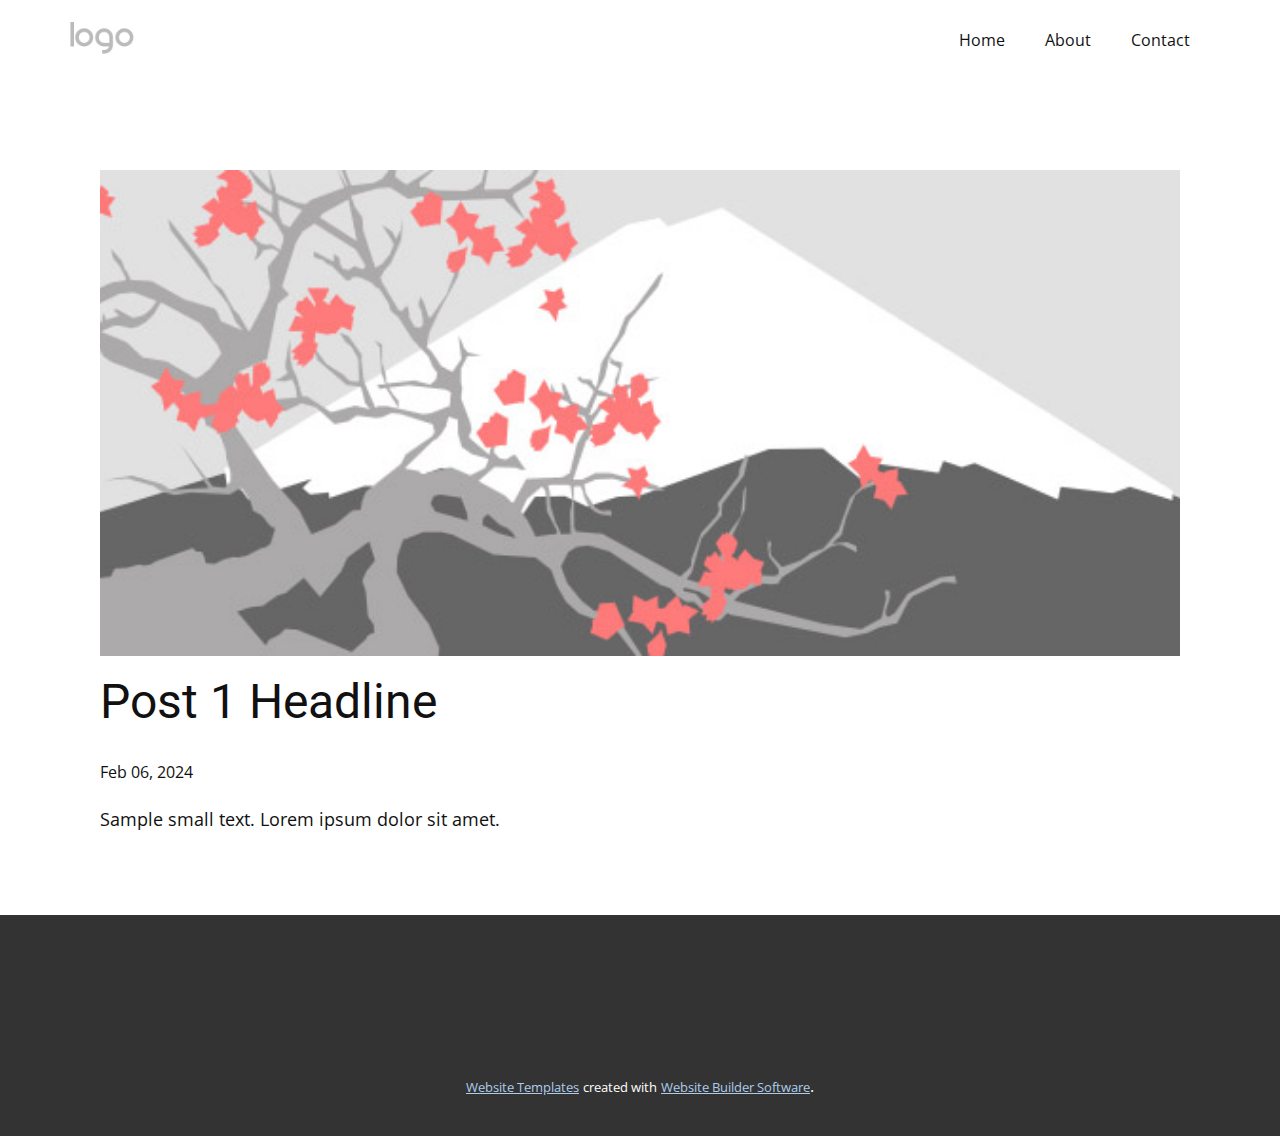
<file: blog/post.html>
<!DOCTYPE html>
<html style="font-size: 16px;" lang="en"><head>
    <meta name="viewport" content="width=device-width, initial-scale=1.0">
    <meta charset="utf-8">
    <meta name="keywords" content="Post 1 Headline">
    <meta name="description" content="">
    <title>Post 1 Headline</title>
    <link rel="stylesheet" href="../nicepage.css" media="screen">
<link rel="stylesheet" href="../Post-Template.css" media="screen">
    <script class="u-script" type="text/javascript" src="../jquery.js" defer=""></script>
    <script class="u-script" type="text/javascript" src="../nicepage.js" defer=""></script>
    <meta name="generator" content="Nicepage 5.17.1, nicepage.com">
    <link id="u-theme-google-font" rel="stylesheet" href="https://fonts.googleapis.com/css?family=Roboto:100,100i,300,300i,400,400i,500,500i,700,700i,900,900i|Open+Sans:300,300i,400,400i,500,500i,600,600i,700,700i,800,800i">
    
    
    
    <script type="application/ld+json">{
		"@context": "http://schema.org",
		"@type": "Organization",
		"name": "Site3",
		"logo": "images/default-logo.png"
}</script>
    <meta name="theme-color" content="#478ac9">
  <meta data-intl-tel-input-cdn-path="intlTelInput/"></head>
  <body class="u-body u-xl-mode" data-lang="en"><header class="u-clearfix u-header u-header" id="sec-cfe3"><div class="u-clearfix u-sheet u-valign-middle u-sheet-1">
        <a href="https://nicepage.com" class="u-image u-logo u-image-1">
          <img src="../images/default-logo.png" class="u-logo-image u-logo-image-1">
        </a>
        <nav class="u-menu u-menu-dropdown u-offcanvas u-menu-1">
          <div class="menu-collapse" style="font-size: 1rem; letter-spacing: 0px;">
            <a class="u-button-style u-custom-left-right-menu-spacing u-custom-padding-bottom u-custom-top-bottom-menu-spacing u-nav-link u-text-active-palette-1-base u-text-hover-palette-2-base" href="#">
              <svg class="u-svg-link" viewBox="0 0 24 24"><use xmlns:xlink="http://www.w3.org/1999/xlink" xlink:href="#menu-hamburger"></use></svg>
              <svg class="u-svg-content" version="1.1" id="menu-hamburger" viewBox="0 0 16 16" x="0px" y="0px" xmlns:xlink="http://www.w3.org/1999/xlink" xmlns="http://www.w3.org/2000/svg"><g><rect y="1" width="16" height="2"></rect><rect y="7" width="16" height="2"></rect><rect y="13" width="16" height="2"></rect>
</g></svg>
            </a>
          </div>
          <div class="u-nav-container">
            <ul class="u-nav u-unstyled u-nav-1"><li class="u-nav-item"><a class="u-button-style u-nav-link u-text-active-palette-1-base u-text-hover-palette-2-base" href="../Home.html" style="padding: 10px 20px;">Home</a>
</li><li class="u-nav-item"><a class="u-button-style u-nav-link u-text-active-palette-1-base u-text-hover-palette-2-base" href="../About.html" style="padding: 10px 20px;">About</a>
</li><li class="u-nav-item"><a class="u-button-style u-nav-link u-text-active-palette-1-base u-text-hover-palette-2-base" href="../Contact.html" style="padding: 10px 20px;">Contact</a>
</li></ul>
          </div>
          <div class="u-nav-container-collapse">
            <div class="u-black u-container-style u-inner-container-layout u-opacity u-opacity-95 u-sidenav">
              <div class="u-inner-container-layout u-sidenav-overflow">
                <div class="u-menu-close"></div>
                <ul class="u-align-center u-nav u-popupmenu-items u-unstyled u-nav-2"><li class="u-nav-item"><a class="u-button-style u-nav-link" href="../Home.html">Home</a>
</li><li class="u-nav-item"><a class="u-button-style u-nav-link" href="../About.html">About</a>
</li><li class="u-nav-item"><a class="u-button-style u-nav-link" href="../Contact.html">Contact</a>
</li></ul>
              </div>
            </div>
            <div class="u-black u-menu-overlay u-opacity u-opacity-70"></div>
          </div>
        </nav>
      </div></header>
    <section class="u-align-center u-clearfix u-section-1" id="sec-2a1e">
      <div class="u-clearfix u-sheet u-valign-middle-md u-valign-middle-sm u-valign-middle-xs u-sheet-1"><!--post_details--><!--post_details_options_json--><!--{"source":""}--><!--/post_details_options_json--><!--blog_post-->
        <div class="u-container-style u-expanded-width u-post-details u-post-details-1">
          <div class="u-container-layout u-valign-middle u-container-layout-1"><!--blog_post_image-->
            <img alt="" class="u-blog-control u-expanded-width u-image u-image-default u-image-1" src="../images/0fd3416c.jpeg"><!--/blog_post_image--><!--blog_post_header-->
            <h2 class="u-blog-control u-text u-text-1">Post 1 Headline</h2><!--/blog_post_header--><!--blog_post_metadata-->
            <div class="u-blog-control u-metadata u-metadata-1"><!--blog_post_metadata_date-->
              <span class="u-meta-date u-meta-icon">Feb 06, 2024</span><!--/blog_post_metadata_date--><!--blog_post_metadata_category-->
              <!--/blog_post_metadata_category--><!--blog_post_metadata_comments-->
              <!--/blog_post_metadata_comments-->
            </div><!--/blog_post_metadata--><!--blog_post_content-->
            <div class="u-align-justify u-blog-control u-post-content u-text u-text-2 fr-view">
  Sample small text. Lorem ipsum dolor sit amet.
  </div><!--/blog_post_content-->
          </div>
        </div><!--/blog_post--><!--/post_details-->
      </div>
    </section>
    
    
    
    <footer class="u-align-center u-clearfix u-footer u-grey-80 u-footer" id="sec-cf91"><div class="u-clearfix u-sheet u-sheet-1"></div></footer>
    <section class="u-backlink u-clearfix u-grey-80">
      <a class="u-link" href="https://nicepage.com/website-templates" target="_blank">
        <span>Website Templates</span>
      </a>
      <p class="u-text">
        <span>created with</span>
      </p>
      <a class="u-link" href="" target="_blank">
        <span>Website Builder Software</span>
      </a>. 
    </section>
  
</body></html>
</file>
